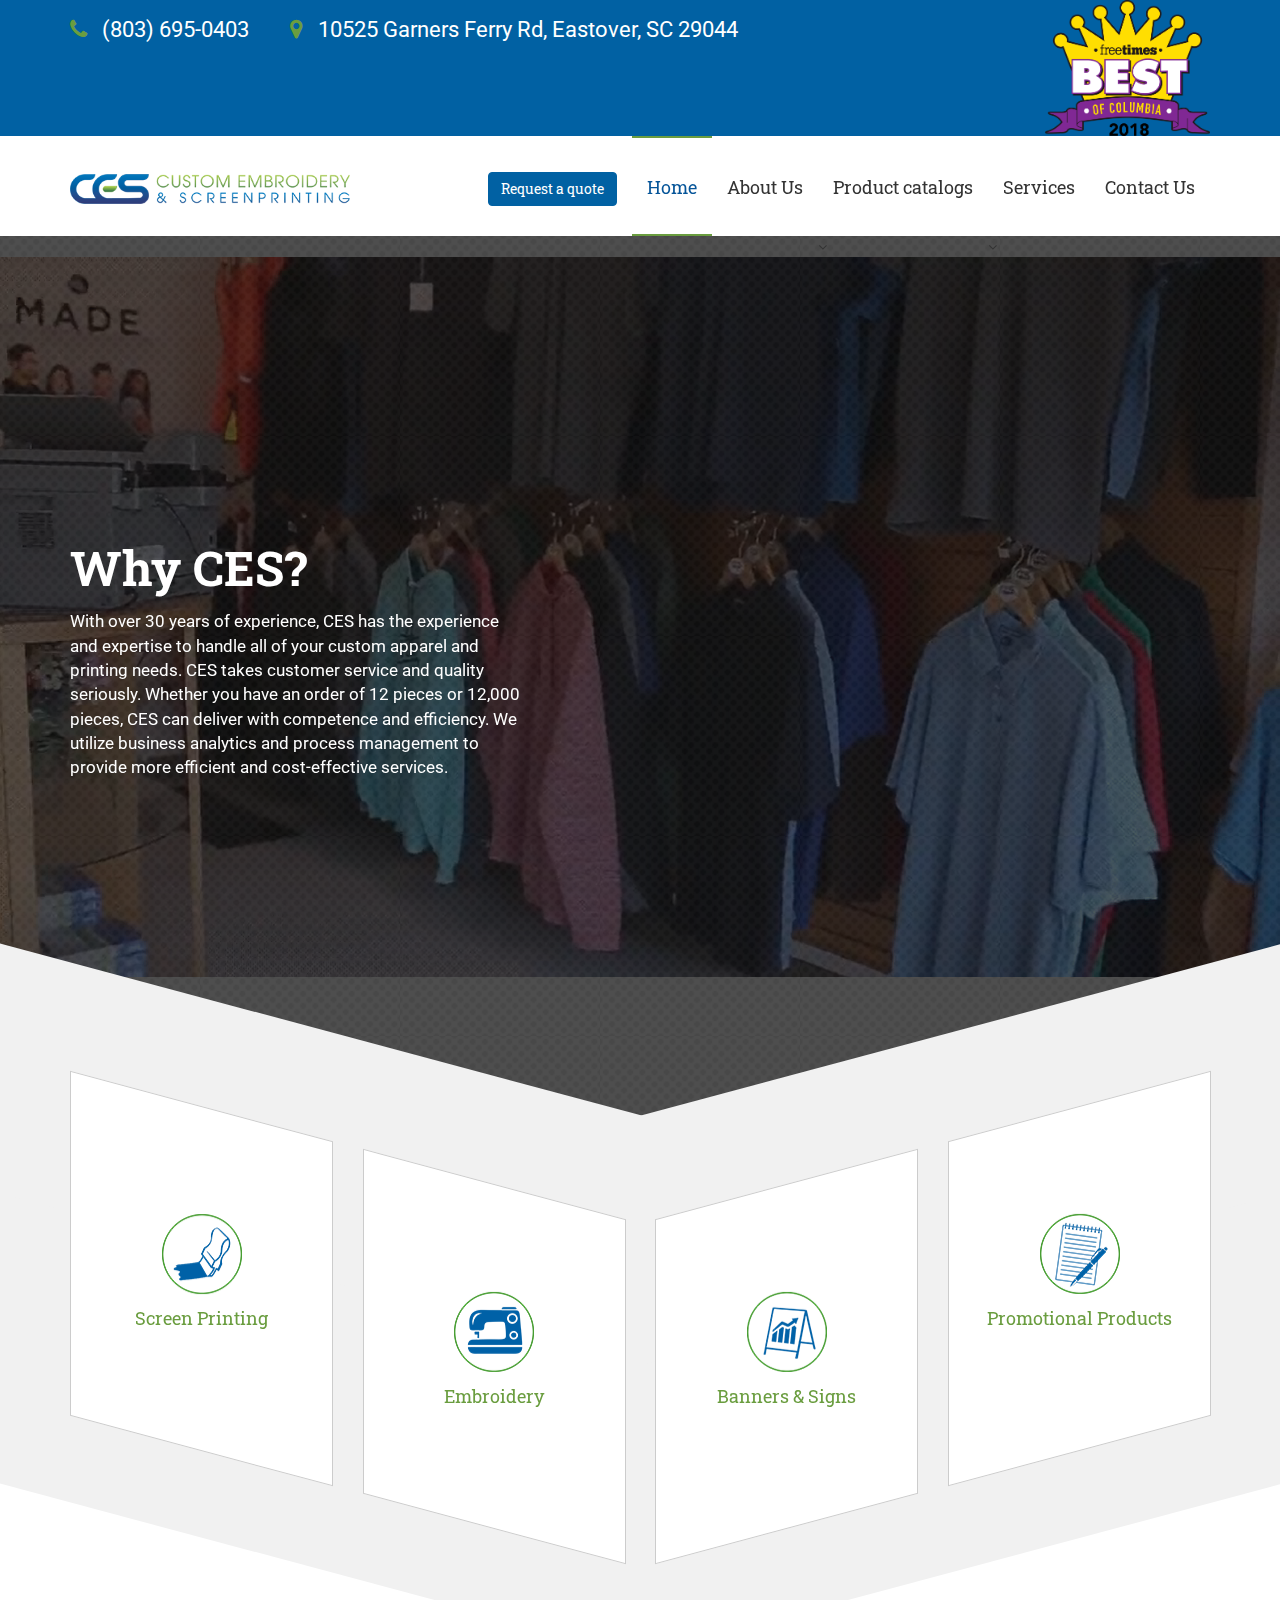
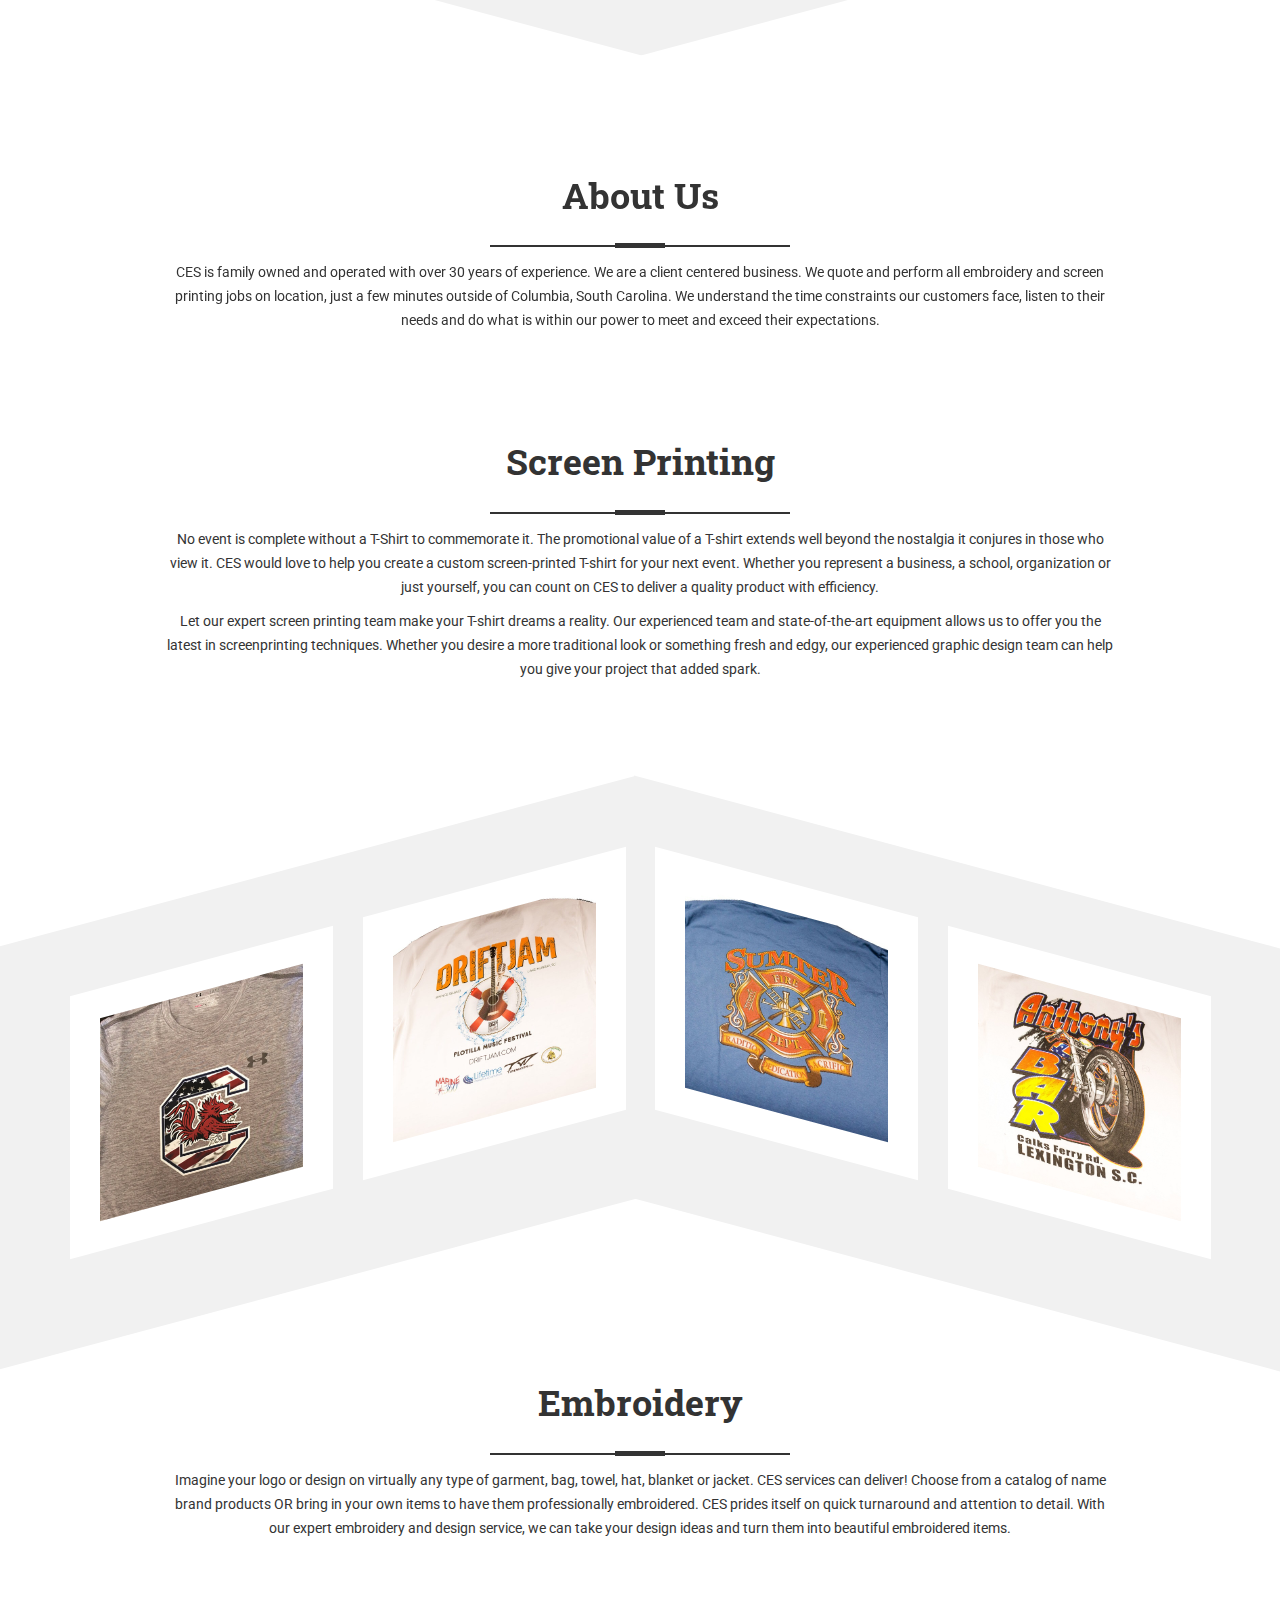
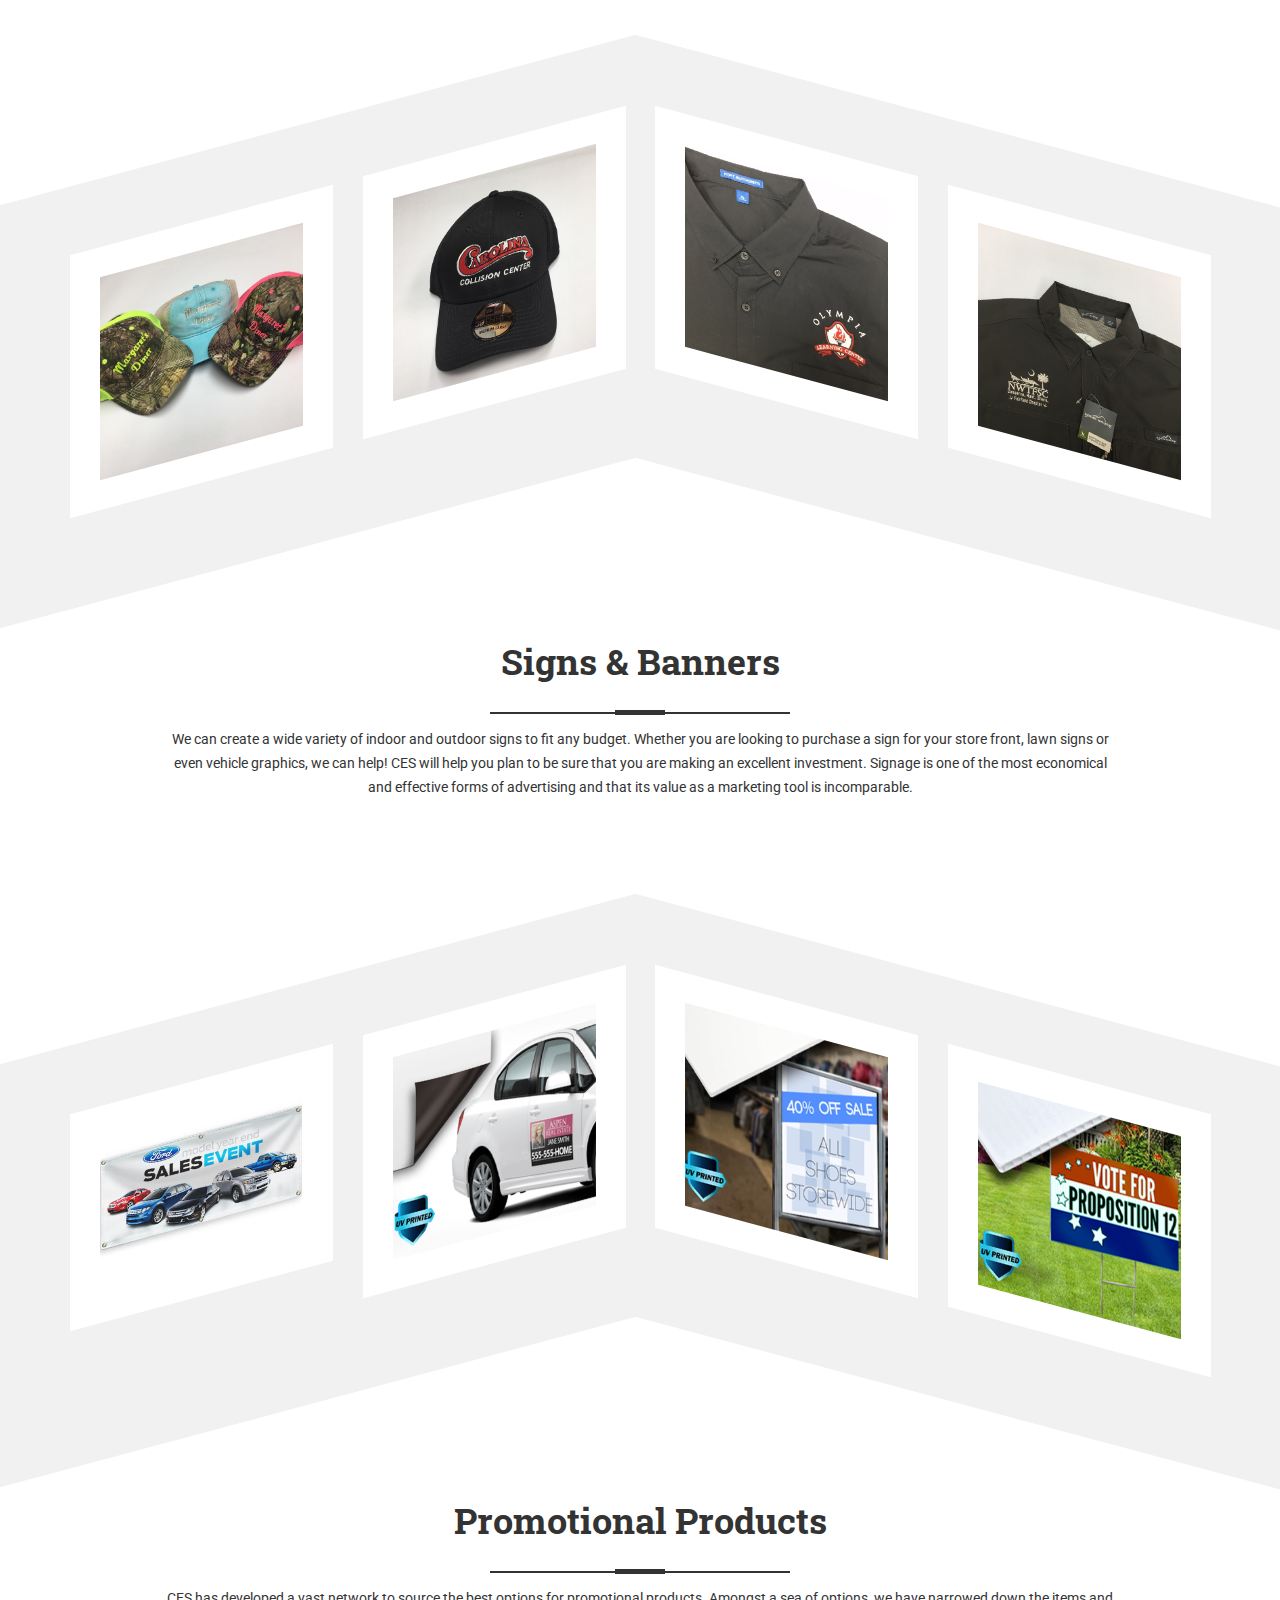
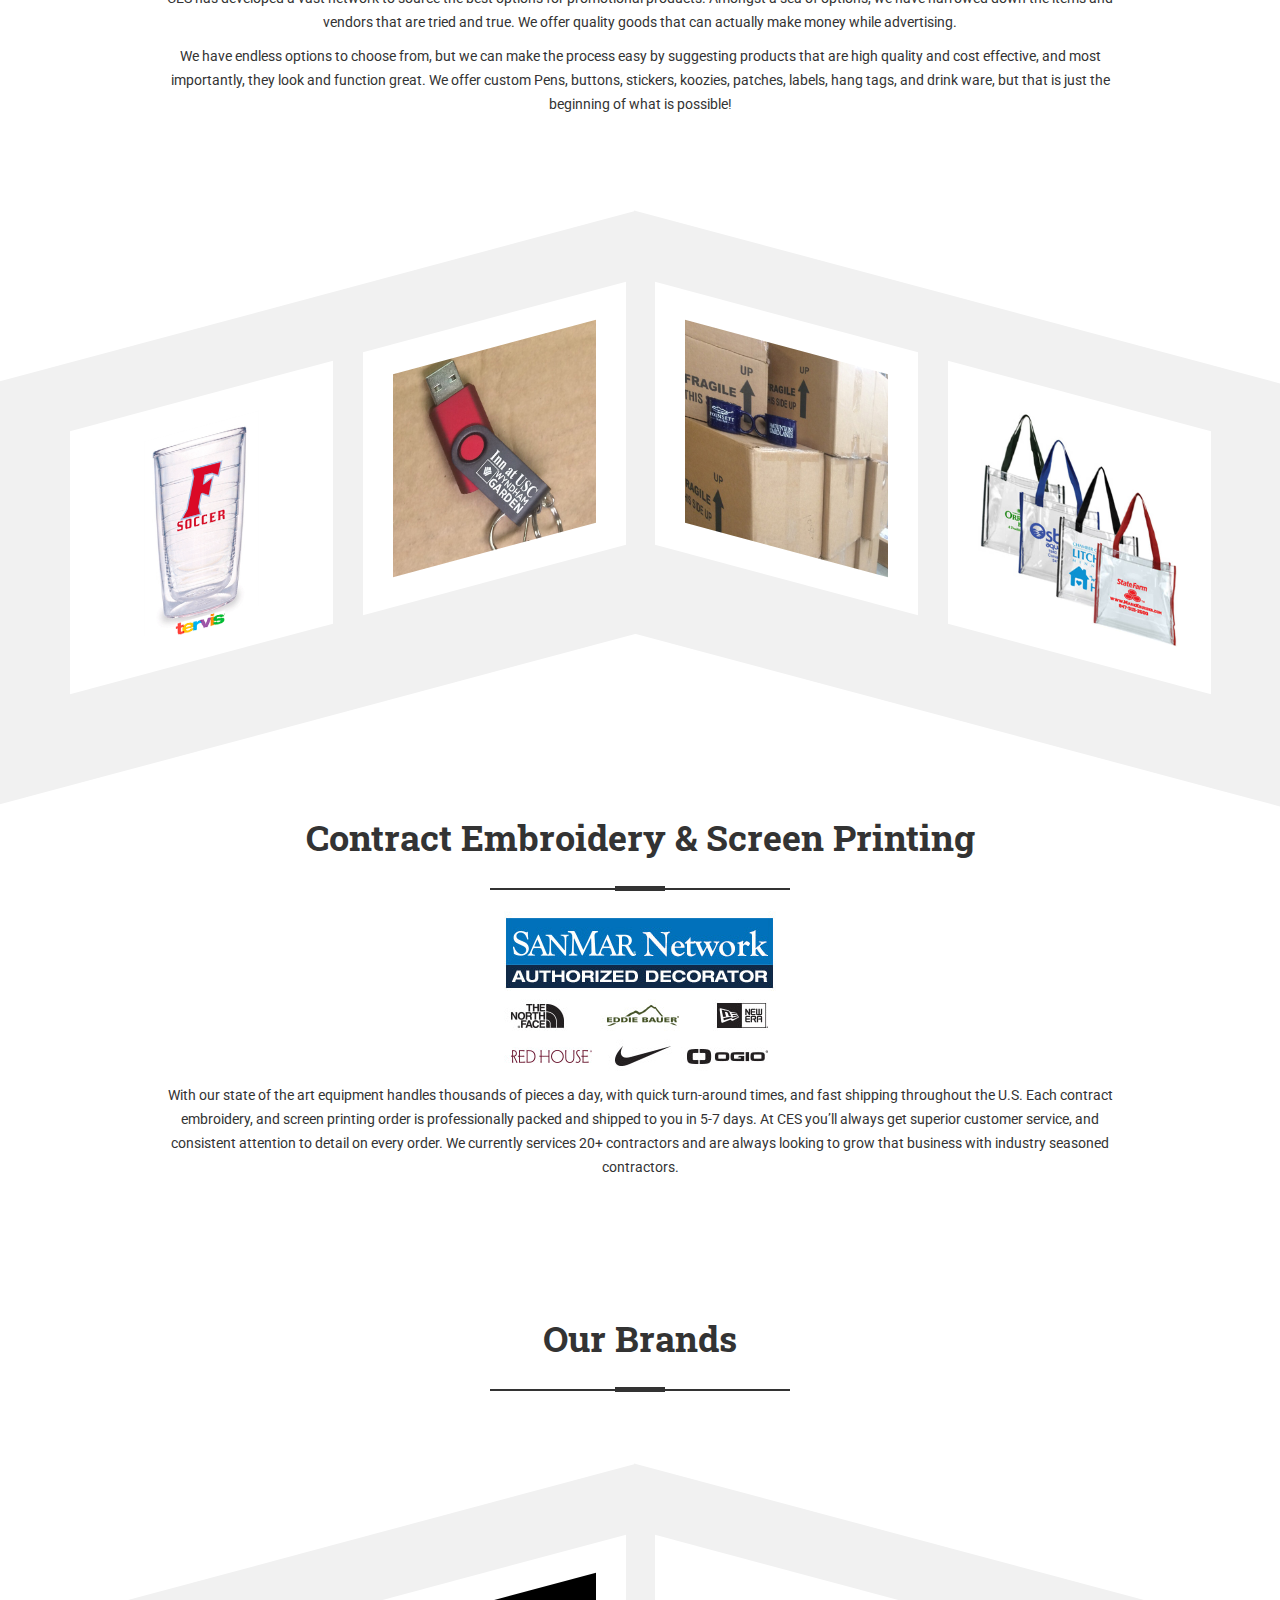
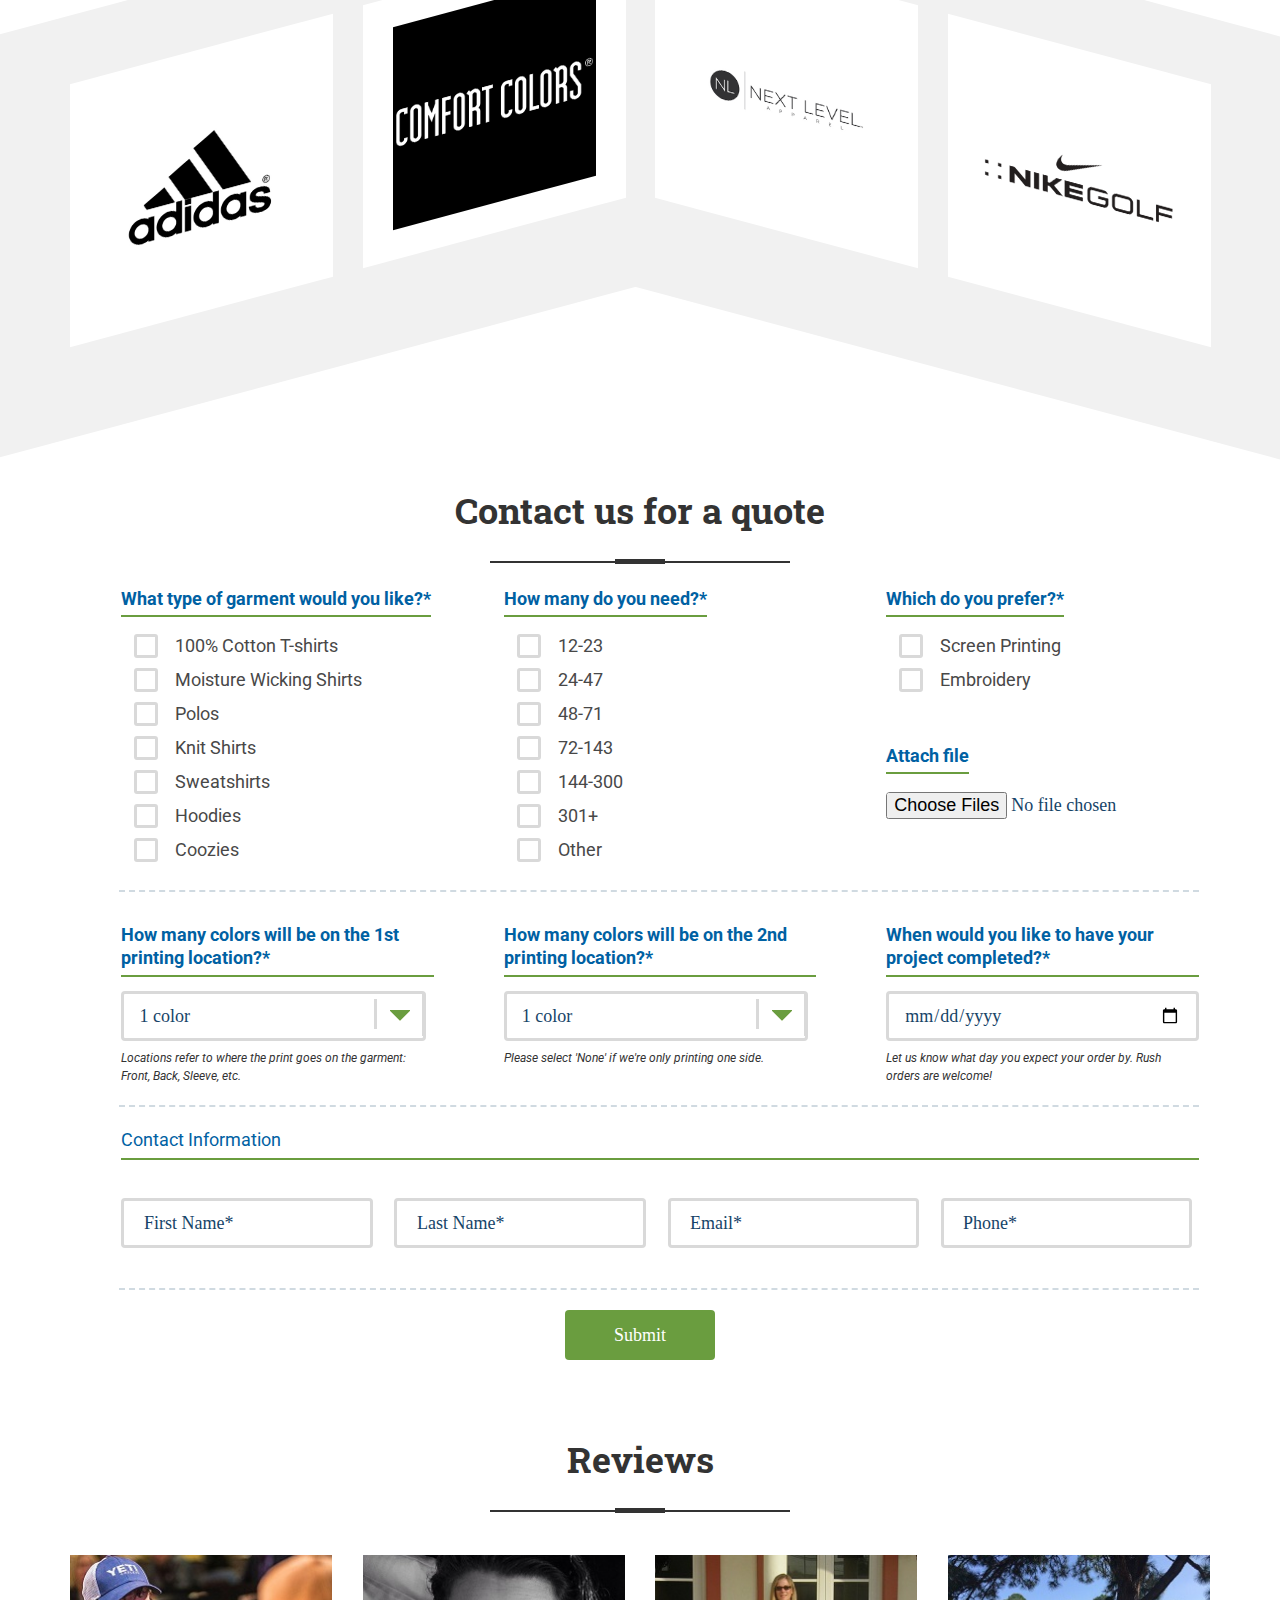
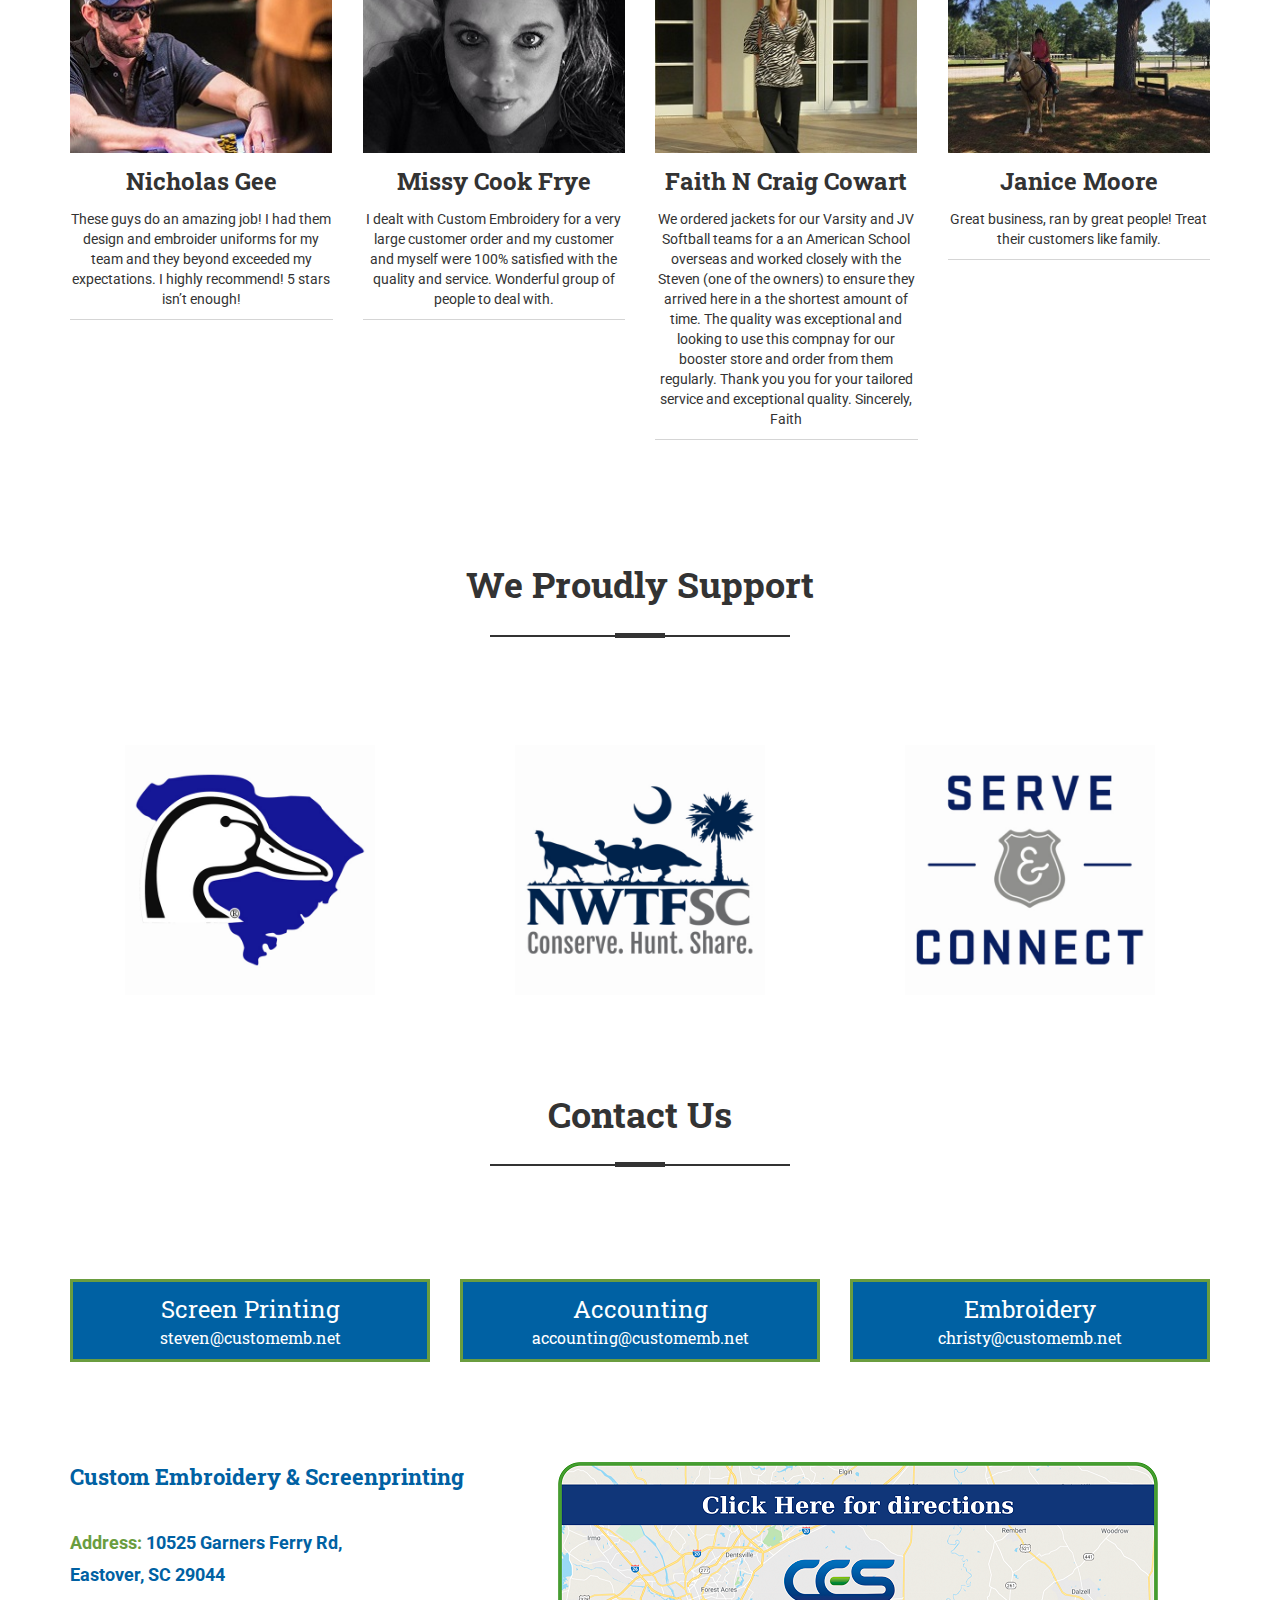
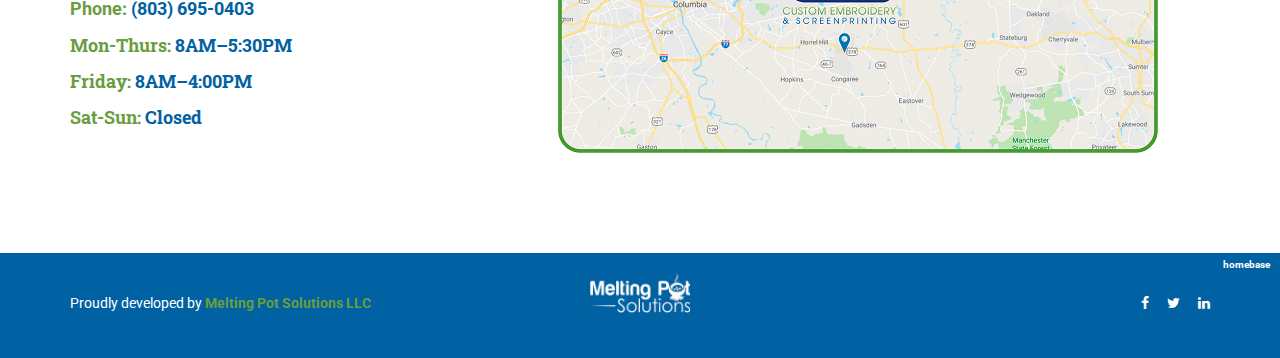
<file: index.html>
<!DOCTYPE html>
<html lang="en">

<head>
    <!-- meta tag -->
    <meta charset="utf-8">
    <meta http-equiv="X-UA-Compatible" content="IE=edge">

    <!-- site title -->
    <title> Home - Custom Embroidery &#38; Screen Printing</title>

    <!-- necessary for mobile device -->
    <meta name="description" content="">
    <meta name="viewport" content="width=device-width, initial-scale=1">

    <!--================================================
                            **** CSS ****
        ==================================================-->
    <!--fonts-->
    <link href='https://fonts.googleapis.com/css?family=Roboto:400,300,100italic,100,300italic,400italic,500,500italic,700,700italic,900italic,900' rel='stylesheet' type='text/css'>

    <link href='https://fonts.googleapis.com/css?family=Roboto+Slab:400,700,300,100' rel='stylesheet' type='text/css'>

    <link href='https://fonts.googleapis.com/css?family=Pacifico' rel='stylesheet' type='text/css'>

    <!-- form -->
    <link href="css/formsmain.min.css" rel="stylesheet">

    <!-- font awesome -->
    <link href="css/font-awesome.min.css" rel="stylesheet">

    <!-- bootstrap -->
    <link href="css/bootstrap.min.css" rel="stylesheet">

    <!-- animate -->
    <link href="css/animate.css" rel="stylesheet">

    <!-- venobox -->
    <link href="css/venobox.css" rel="stylesheet">

    <!--custom-->
    <link href="css/color.css" rel="stylesheet">
    <link href="style.css" rel="stylesheet">
    <link href="css/responsive.css" rel="stylesheet">


    <!--[if lt IE 9]>
        <script src="https://oss.maxcdn.com/html5shiv/3.7.2/html5shiv.min.js"></script>
        <script src="https://oss.maxcdn.com/respond/1.4.2/respond.min.js"></script>
        <![endif]-->
</head>

<body>
    <!--=========== this code is for preloader ===========-->
    <div id="preloader">
        <div class="preloader-content">
            <i class="fa fa-cog fa-spin"></i>
            <p>loading...</p>
        </div>
    </div>

    <!--=========== this code is for color change ===========-->
    <div class="demo-panel">
        <div class="demo-panel-close">
            <i class="fa fa-cog fa-spin"></i>
        </div>

        <div class="demo-panel-open">
            <i class="fa fa-cog fa-spin"></i>
        </div>

        <div class="colors-top text-center">
            <h2>Change color</h2>
            <div class="color-bar" id="default-color"></div>
            <div class="color-bar" id="green-color"></div>
            <div class="color-bar" id="sky-color"></div>
            <div class="color-bar" id="purple-color"></div>
            <div class="color-bar" id="dark-color"></div>
            <div class="color-bar" id="yellow-color"></div>
            <div class="color-bar" id="pink-color"></div>
            <div class="color-bar" id="lite_green-color"></div>
        </div>
    </div>
    <!--==============================header_area start ===============================-->
    <header class="header_area" id="home">
        <div class="header_top">
            <div class="container">
                <div class="row">
		    <div class="col-md-10">
                        <div class="header-top-left">
                           <p><a href="tel:8036950403"><i class="fa fa-phone"></i> (803) 695-0403</a></p>
                           <p><a href="https://www.google.com/maps/place/10525+Garners+Ferry+Rd,+Eastover,+SC+29044/@33.9397225,-80.786083,17z/data=!4m5!3m4!1s0x88ff4ce1c04c7ac3:0x5e3f3a7963514616!8m2!3d33.9397181!4d-80.7838943" target="_blank"><i class="fa fa-map-marker"></i> 10525 Garners Ferry Rd, Eastover, SC 29044</a></p>
                         </div>
		     </div>
                    <!-- header-top-left end -->
		     <div class="col-md-2">
                          <img src="img/free times.png" alt="reward" class="reward">
                     </div>
                </div>
                <!-- row end -->
            </div>
            <!-- container end -->
        </div>
        <!-- header_top end -->
        <div id="stickMenu" class="header_bottom">
            <nav class="navbar">
                <div class="container">
                    <!-- Brand and toggle get grouped for better mobile display -->
                    <div class="mainmenu">
                        <div class="navbar-header">
                            <button type="button" class="navbar-toggle collapsed" data-toggle="collapse" data-target="#mainMenu" aria-expanded="false">
                                <span class="sr-only">Toggle navigation</span>
                                <span class="icon-bar"></span>
                                <span class="icon-bar"></span>
                                <span class="icon-bar"></span>
                            </button>
                            <a class="navbar-brand" href="index.html"><img src="img/logo-gor.png" alt="logo" /></a>
                        </div>

                        <!-- Collect the nav links, forms, and other content for toggling -->
                        <div class="collapse navbar-collapse" id="mainMenu">
                            <ul class="nav navbar-nav navbar-right">
                                <li>
                                    <a href="#request" class="request">
                                        <button type="button" class="btn btn-primary">Request a quote</button>
                                    </a>
                                </li>
                                <li class="current"><a href="#home">Home</a></li>
                                <li><a href="#about-us">About Us </a></li>
                                <li><a href="#team">Product catalogs</a><i class="fa fa-angle-down product-catalogs-i"></i>
                                    <ul class="product-catalogs-ul">                                        
                                        <li><a href="https://www.companycasuals.com/sanmar-servlets/CustomBrowser?customer=customemb" target="_blank">Wearable A</a></li>
                                        <li><a href="http://www.4logowearables.com/cgi-bin/hw/hwb/chw-pseudoHome.w?hwCN=149155154152153&hwCNCD=dyYbdlCjTijlakbO&hwST=1" target="_blank">Wearable B</a></li>
                                        <li><a href="http://customemb.espwebsite.com/" target="_blank">Promotional Products</a></li>
                                    </ul>
                                </li>
                                <li><a href="#services-section">Services</a><i class="fa fa-angle-down services-i"></i>
                                    <ul class="services-ul">
                                        <li><a href="#screens">Screen Printing</a></li>
                                        <li><a href="#embroidery">Embroidery</a></li>
                                        <li><a href="#signs">Signs & Banners</a></li>
                                        <li><a href="#promotional">Promotional Products</a></li>
					<li><a href="#contract_embroidery">Contract Decorator</a></li>
                                    </ul>
                                </li>
                                <li><a href="#contact-page">Contact Us</a></li>
                            </ul>
                        </div>
                        <!-- navbar-collapse -->
                    </div>
                    <!-- mainmenu -->
                </div>
                <!-- container -->
            </nav>
        </div>
        <!-- header_bottom end -->
    </header>
    <!--==============================header_area end ===============================-->
    <!--==============================banner_area start ===============================-->
    <section class="banner_area" id="banner">
        <div class="fullscreen-bg">
            <video loop muted autoplay controls="true" playsinline class="fullscreen-bg__video" id="video-bg">
                <source src="video/Video-Bg-3.mp4" type="video/mp4">
		<source src="video/Video-Bg-3.webm" type="video/webm"></source>
            </video>
        </div>
        <div class="banner_overlay"></div>
        <div class="banner_table">
            <div class="banner_table_cell">
                <div class="container">
                    <div class="row">
                        <div class="col-md-5">
                            <div class="banner_text">
                                <h1>Why CES?</h1>
                                <p>With over 30 years of experience, CES has the experience and expertise to handle all of your custom apparel and printing needs. CES takes customer service and quality seriously. Whether you have an order of 12 pieces or 12,000 pieces, CES can deliver with competence and efficiency. We utilize business analytics and process management to provide more efficient and cost-effective services.</p>
                            </div>
                            <!-- banner_text end -->
                        </div>
                        <!-- col-md-12 end -->
                    </div>
                    <!-- row end -->
                </div>
                <!-- container end -->
            </div>
            <!--banner_table_cell end -->
        </div>
        <!--banner_table end -->

    </section>
    <!--==============================banner_area end ===============================-->
    <!--==============================feature_area start ===============================-->
    <section class="feature_area" id="services-section">
        <div class="border_line_top"></div>
        <div class="container">
            <div class="row feature_start">
                <div class="feature_content">
                    <div class="feature_content_left">
                        <div class="col-xs-12 col-sm-3 col-md-3">
                            <div class="single_feature text-center">
                                <div class="single_feature_text">
                                    <a href="#screens"><img src="img/icons/screen-printing.png" alt="img"></a>
                                    <h3>Screen Printing</h3>
                                    <p></p>
                                </div>
                                <!--single_feature_text end -->
                            </div>
                            <!--single_feature end -->
                        </div>
                        <div class="col-xs-12 col-sm-3 col-md-3">
                            <div class="single_feature text-center  feature_two">
                                <div class="single_feature_text">
                                    <a href="#embroidery"><img src="img/icons/embroidery.png" alt="img"></a>
                                    <h3>Embroidery</h3>
                                    <p></p>
                                </div>
                                <!--single_feature_text end -->
                            </div>
                            <!--single_feature end -->
                        </div>
                    </div>
                    <!--feature_content_left end -->
                    <div class="feature_content_right">
                        <div class="col-xs-12 col-sm-3 col-md-3">
                            <div class="single_feature text-center feature_two ">
                                <div class="single_feature_text">
                                    <a href="#signs"><img src="img/icons/banners-and-signs.png" alt="img"></a>
                                    <h3>Banners & Signs</h3>
                                    <p></p>
                                </div>
                                <!--single_feature_text end -->
                            </div>
                            <!--single_feature end -->
                        </div>
                        <div class="col-xs-12 col-sm-3 col-md-3">
                            <div class="single_feature text-center">
                                <div class="single_feature_text">
                                    <a href="#promotional"><img src="img/icons/promotional-products.png" alt="img"></a>
                                    <h3>Promotional Products</h3>
                                    <p></p>
                                </div>
                                <!--single_feature_text end -->
                            </div>
                            <!--single_feature end -->
                        </div>
                    </div>
                    <!--feature_content_right end -->
                </div>
                <!--feature_content end -->
            </div>
            <!--feature_start end -->
        </div>
    </section>
    <!--==============================feature_area end ===============================-->
    <!--==============================about_us_area start ===============================-->
    <section class="about_us_area section_padding" id="about-us">
        <div class="border_line_top"></div>
        <div class="container">
            <div class="row">
                <div class="col-md-12">
                    <div class="section_title">
                        <h2>About Us</h2>
                        <p>CES is family owned and operated with over 30 years of experience.  We are a client centered business.  We quote and perform all embroidery and screen printing jobs on location, just a few minutes outside of Columbia, South Carolina.  We understand the time constraints our customers face, listen to their needs and do what is within our power to meet and exceed their expectations.</p>
                    </div>
                    <!-- section_title end -->
                </div>
            </div>
        </div>
    </section>
    <!--==============================about_us_area end ===============================-->

    <!--==============================screens start ===============================-->
    <section class="section_padding bottom_padding screens" id="screens">
        <div class="container">
            <div class="row">
                <div class="col-md-12">
                    <div class="section_title">
                        <h2>Screen Printing</h2>
                        <p>No event is complete without a T-Shirt to commemorate it.  The promotional value of a T-shirt extends well beyond the nostalgia it conjures in those who view it.  CES would love to help you create a custom screen-printed T-shirt for your next event.  Whether you represent a business, a school, organization or just yourself, you can count on CES to deliver a quality product with efficiency.</p>
                        <p>Let our expert screen printing team make your T-shirt dreams a reality.  Our experienced team and state-of-the-art equipment allows us to offer you the latest in screenprinting techniques.  Whether you desire a more traditional look or something fresh and edgy, our experienced graphic design team can help you give your project that added spark.</p>
                        <br>
                    </div>
                    <!-- section_title end -->
                </div>
            </div>
        </div>
    </section>
    <!--==============================screens end ===============================-->
    <!--==============================screens portfolio_area start ===============================-->
    <section class="portfolio_area">
        <div class="container">
            <div class="row">
                <div class="portfolio_list">
                    <div class="col-sm-3 col-md-3">
                        <div class="single_port">
                            <img src="img/banners/screen-printing/screen-port01.jpg" alt="logo" />
                            <div class="port_overlay">
                                <div class="single_port_table">
                                    <div class="single_port_cell">
                                        <a href="img/banners/screen-printing/screen-port01.jpg" class="lightbox" data-gall="screens-work"><i class="fa fa-plus"></i></a>
                                    </div>
                                </div>
                            </div>
                            <!-- port_overlay end -->
                        </div>
                        <!-- single_port end -->
                    </div>
                    <div class="col-sm-3 col-md-3">
                        <div class="single_port port_sp">
                            <img src="img/banners/screen-printing/screen-port02.jpg" alt="logo" />
                            <div class="port_overlay">
                                <div class="single_port_table">
                                    <div class="single_port_cell">
                                        <a href="img/banners/screen-printing/screen-port02.jpg" class="lightbox" data-gall="screens-work"><i class="fa fa-plus"></i></a>
                                    </div>
                                </div>
                            </div>
                            <!-- port_overlay end -->
                        </div>
                        <!-- single_port end -->
                    </div>
                    <div class="col-sm-3 col-md-3">
                        <div class="single_port single_port_two port_sp">
                            <img src="img/banners/screen-printing/screen-port03.jpg" alt="logo" />
                            <div class="port_overlay">
                                <div class="single_port_table">
                                    <div class="single_port_cell">
                                        <a href="img/banners/screen-printing/screen-port03.jpg" class="lightbox" data-gall="screens-work"><i class="fa fa-plus"></i></a>
                                    </div>
                                </div>
                            </div>
                            <!-- port_overlay end -->
                        </div>
                        <!-- single_port end -->
                    </div>
                    <div class="col-sm-3 col-md-3">
                        <div class="single_port single_port_two ">
                            <img src="img/banners/screen-printing/screen-port08.jpg" alt="logo" />
                            <div class="port_overlay">
                                <div class="single_port_table">
                                    <div class="single_port_cell">
                                        <a href="img/banners/screen-printing/screen-port08.jpg" class="lightbox" data-gall="screens-work"><i class="fa fa-plus"></i></a>
                                    </div>
                                </div>
                            </div>
                            <!-- port_overlay end -->
                        </div>
                        <!-- single_port end -->
                    </div>
                    
                </div>
                <!-- portfolio_list end -->
            </div>
        </div>
    </section>
    <!--==============================screens portfolio_area end ===============================-->
    <!--==============================embroidery start ===============================-->
    <section class="section_padding bottom_padding embroidery" id="embroidery">
        <div class="container">
            <div class="row">
                <div class="col-md-12">
                    <div class="section_title">
                        <h2>Embroidery</h2>
                        <p>Imagine your logo or design on virtually any type of garment, bag, towel, hat, blanket or jacket. CES services can deliver! Choose from a catalog of name brand products OR bring in your own items to have them professionally embroidered.  CES prides itself on quick turnaround and attention to detail. With our expert embroidery and design service, we can take your design ideas and turn them into beautiful embroidered items.</p>
                        <br>
                    </div>
                    <!-- section_title end -->
                </div>
            </div>
        </div>
    </section>
    <!--==============================embroidery end ===============================-->
    <!--==============================embroidery portfolio_area start ===============================-->
    <section class="portfolio_area">
        <div class="container">
            <div class="row">
                <div class="portfolio_list">
                    <div class="col-sm-3 col-md-3">
                        <div class="single_port">
                            <img src="img/banners/embroidery/emb_0042.jpg" alt="logo" />
                            <div class="port_overlay">
                                <div class="single_port_table">
                                    <div class="single_port_cell">
                                        <a href="img/banners/embroidery/emb_0042.jpg" class="lightbox" data-gall="embroidery-work"><i class="fa fa-plus"></i></a>
                                    </div>
                                </div>
                            </div>
                            <!-- port_overlay end -->
                        </div>
                        <!-- single_port end -->
                    </div>
                    <div class="col-sm-3 col-md-3">
                        <div class="single_port port_sp">
                            <img src="img/banners/embroidery/emb_0043.jpg" alt="logo" />
                            <div class="port_overlay">
                                <div class="single_port_table">
                                    <div class="single_port_cell">
                                        <a href="img/banners/embroidery/emb_0043.jpg" class="lightbox" data-gall="embroidery-work"><i class="fa fa-plus"></i></a>
                                    </div>
                                </div>
                            </div>
                            <!-- port_overlay end -->
                        </div>
                        <!-- single_port end -->
                    </div>
                    <div class="col-sm-3 col-md-3">
                        <div class="single_port single_port_two port_sp">
                            <img src="img/banners/embroidery/emb_0044.jpg" alt="logo" />
                            <div class="port_overlay">
                                <div class="single_port_table">
                                    <div class="single_port_cell">
                                        <a href="img/banners/embroidery/emb_0044.jpg" class="lightbox" data-gall="embroidery-work"><i class="fa fa-plus"></i></a>
                                    </div>
                                </div>
                            </div>
                            <!-- port_overlay end -->
                        </div>
                        <!-- single_port end -->
                    </div>
                    <div class="col-sm-3 col-md-3">
                        <div class="single_port single_port_two ">
                            <img src="img/banners/embroidery/emb_0045.jpg" alt="logo" />
                            <div class="port_overlay">
                                <div class="single_port_table">
                                    <div class="single_port_cell">
                                        <a href="img/banners/embroidery/emb_0045.jpg" class="lightbox" data-gall="embroidery-work"><i class="fa fa-plus"></i></a>
                                    </div>
                                </div>
                            </div>
                            <!-- port_overlay end -->
                        </div>
                        <!-- single_port end -->
                    </div>


                </div>
                <!-- portfolio_list end -->
            </div>
        </div>
    </section>
    <!--==============================embroidery portfolio_area end ===============================-->

    <!--==============================signs start ===============================-->
    <section class="section_padding bottom_padding signs" id="signs">
        <div class="container">
            <div class="row">
                <div class="col-md-12">
                    <div class="section_title">
                        <h2>Signs & Banners</h2>
                        <p>We can create a wide variety of indoor and outdoor signs to fit any budget. Whether you are looking to purchase a sign for your store front, lawn signs or even vehicle graphics, we can help!  CES will help you plan to be sure that you are making an excellent investment.  Signage is one of the most economical and effective forms of advertising and that its value as a marketing tool is incomparable.</p>
                        <br>
                    </div>
                    <!-- section_title end -->
                </div>
            </div>
        </div>
    </section>
    <!--==============================signs end ===============================-->
    <!--==============================signs portfolio_area start ===============================-->
    <section class="portfolio_area">
        <div class="container">
            <div class="row">
                <div class="portfolio_list">
                    <div class="col-sm-3 col-md-3">
                        <div class="single_port">
                            <img src="img/banners/sign/1116.jpg" alt="logo" />
                            <div class="port_overlay">
                                <div class="single_port_table">
                                    <div class="single_port_cell">
                                        <a href="img/banners/sign/1116.jpg" class="lightbox" data-gall="signs-work"><i class="fa fa-plus"></i></a>
                                    </div>
                                </div>
                            </div>
                            <!-- port_overlay end -->
                        </div>
                        <!-- single_port end -->
                    </div>
                    <div class="col-sm-3 col-md-3">
                        <div class="single_port port_sp">
                            <img src="img/banners/sign/thumb_1112.jpg" alt="logo" />
                            <div class="port_overlay">
                                <div class="single_port_table">
                                    <div class="single_port_cell">
                                        <a href="img/banners/sign/thumb_1112.jpg" class="lightbox" data-gall="signs-work"><i class="fa fa-plus"></i></a>
                                    </div>
                                </div>
                            </div>
                            <!-- port_overlay end -->
                        </div>
                        <!-- single_port end -->
                    </div>
                    <div class="col-sm-3 col-md-3">
                        <div class="single_port single_port_two port_sp">
                            <img src="img/banners/sign/thumb_1120.jpg" alt="logo" />
                            <div class="port_overlay">
                                <div class="single_port_table">
                                    <div class="single_port_cell">
                                        <a href="img/banners/sign/thumb_1120.jpg" class="lightbox" data-gall="signs-work"><i class="fa fa-plus"></i></a>
                                    </div>
                                </div>
                            </div>
                            <!-- port_overlay end -->
                        </div>
                        <!-- single_port end -->
                    </div>
                    <div class="col-sm-3 col-md-3">
                        <div class="single_port single_port_two ">
                            <img src="img/banners/sign/thumb_1144.jpg" alt="logo" />
                            <div class="port_overlay">
                                <div class="single_port_table">
                                    <div class="single_port_cell">
                                        <a href="img/banners/sign/thumb_1144.jpg" class="lightbox" data-gall="signs-work"><i class="fa fa-plus"></i></a>
                                    </div>
                                </div>
                            </div>
                            <!-- port_overlay end -->
                        </div>
                        <!-- single_port end -->
                    </div>

                </div>
                <!-- portfolio_list end -->
            </div>
        </div>
    </section>
    <!--==============================signs portfolio_area end ===============================-->
    <!--==============================screens start ===============================-->
    <section class="section_padding bottom_padding screens" id="promotional">
        <div class="container">
            <div class="row">
                <div class="col-md-12">
                    <div class="section_title">
                        <h2>Promotional Products</h2>
                        <p>CES has developed a vast network to source the best options for promotional products. Amongst a sea of options, we have narrowed down the items and vendors that are tried and true.  We offer quality goods that can actually make money while advertising.</p>
                        <p>We have endless options to choose from, but we can make the process easy by suggesting products that are high quality and cost effective, and most importantly, they look and function great.  We offer custom Pens, buttons, stickers, koozies, patches, labels, hang tags, and drink ware, but that is just the beginning of what is possible!</p>
                        <br>
                    </div>
                    <!-- section_title end -->
                </div>
            </div>
        </div>
    </section>
    <!--==============================screens end ===============================-->
    <!--==============================screens portfolio_area start ===============================-->
    <section class="portfolio_area">
        <div class="container">
            <div class="row">
                <div class="portfolio_list">
                    <div class="col-sm-3 col-md-3">
                        <div class="single_port">
                            <img src="img/banners/promotional/promo_1.png" alt="logo" />
                            <div class="port_overlay">
                                <div class="single_port_table">
                                    <div class="single_port_cell">
                                        <a href="img/banners/promotional/promo_1.png" class="lightbox" data-gall="promo-work"><i class="fa fa-plus"></i></a>
                                    </div>
                                </div>
                            </div>
                            <!-- port_overlay end -->
                        </div>
                        <!-- single_port end -->
                    </div>
                    <div class="col-sm-3 col-md-3">
                        <div class="single_port port_sp">
                            <img src="img/banners/promotional/promo_2.jpg" alt="logo" />
                            <div class="port_overlay">
                                <div class="single_port_table">
                                    <div class="single_port_cell">
                                        <a href="img/banners//promotional/promo_2.jpg" class="lightbox" data-gall="promo-work"><i class="fa fa-plus"></i></a>
                                    </div>
                                </div>
                            </div>
                            <!-- port_overlay end -->
                        </div>
                        <!-- single_port end -->
                    </div>
                    <div class="col-sm-3 col-md-3">
                        <div class="single_port single_port_two port_sp">
                            <img src="img/banners/promotional/promo_3.jpg" alt="logo" />
                            <div class="port_overlay">
                                <div class="single_port_table">
                                    <div class="single_port_cell">
                                        <a href="img/banners/promotional/promo_3.jpg" class="lightbox" data-gall="promo-work"><i class="fa fa-plus"></i></a>
                                    </div>
                                </div>
                            </div>
                            <!-- port_overlay end -->
                        </div>
                        <!-- single_port end -->
                    </div>
                    <div class="col-sm-3 col-md-3">
                        <div class="single_port single_port_two ">
                            <img src="img/banners/promotional/promo_4.jpg" alt="logo" />
                            <div class="port_overlay">
                                <div class="single_port_table">
                                    <div class="single_port_cell">
                                        <a href="img/banners/promotional/promo_4.jpg" class="lightbox" data-gall="promo-work"><i class="fa fa-plus"></i></a>
                                    </div>
                                </div>
                            </div>
                            <!-- port_overlay end -->
                        </div>
                        <!-- single_port end -->
                    </div>

                </div>
                <!-- portfolio_list end -->
            </div>
        </div>
    </section>
    <!--==============================screens portfolio_area end ===============================-->
	
    <!--==============================Contract Embroidery & Screen Printing start ===============================-->
    <section class="section_padding bottom_padding screens" id="contract_embroidery">
        <div class="container">
            <div class="row">
                <div class="col-md-12">
                    <div class="section_title">
                        <h2>Contract Embroidery & Screen Printing</h2>
			<img src="img/SanMar Network Auth Decorator.jpg" alt="img">
                        <p>With our state of the art equipment  handles thousands of pieces a day, with quick turn-around times, and fast shipping throughout the U.S. Each contract embroidery, and screen printing order is professionally packed and shipped to you in 5-7 days. At CES you’ll always get superior customer service, and consistent attention to detail on every order. We currently services 20+ contractors and are always looking to grow that business with industry seasoned contractors.</p>
                    </div>
                </div>
            </div>
        </div>
    </section>

    <!--==============================Contract Embroidery & Screen Printing end ===============================-->

    <!--==============================team_area start ===============================-->
    <section class="team_area">
        <div class="container">
            <div class="row">
                <div class="col-md-12">
                    <div class="section_title">
                        <h2>Our Brands</h2>
                    </div>
                </div>
            </div>
        </div>
    </section>
    <!--==============================clients_area end ===============================-->
    <!--==============================portfolio_area start ===============================-->
    <section class="portfolio_area" id="support-logo">
        <div class="container">
            <div class="row">
                <div class="portfolio_list">
                    <div class="col-sm-3 col-md-3">
                        <div class="single_port">
                            <img src="./img/partners/maxresdefault.jpg" alt="logo" class="brands-img-1" />
                            <div class="port_overlay">
                                <div class="single_port_table">
                                    <a href="https://www.adidas.com/us" target="_blank" class="brands-site-1 single_port_cell"><i class="fa fa-plus"></i></a>
                                </div>
                            </div>
                        </div>
                    </div>
                    <div class="col-sm-3 col-md-3">
                        <div class="single_port port_sp">
                            <img src="./img/partners/Comfort_Colors_logo_black.png" alt="logo" class="brands-img-2" />
                            <div class="port_overlay">
                                <div class="single_port_table">
                                    <a href="http://www.comfortcolors.com/us/" target="_blank" class="single_port_cell brands-site-2"><i class="fa fa-plus"></i></a>
                                </div>
                            </div>
                        </div>
                    </div>
                    <div class="col-sm-3 col-md-3">
                        <div class="single_port single_port_two port_sp">
                            <img src="./img/partners/next-level-logo.jpg" alt="logo" class="brands-img-3" />
                            <div class="port_overlay">
                                <div class="single_port_table">
                                    <a href="https://www.nextlevelapparel.com/" target="_blank" class="single_port_cell brands-site-3"><i class="fa fa-plus"></i></a>
                                </div>
                            </div>
                        </div>
                    </div>
                    <div class="col-sm-3 col-md-3">
                        <div class="single_port single_port_two ">
                            <img src="./img/clients/logo-5-1.png" alt="logo" class="brands-img-4" />
                            <div class="port_overlay">
                                <div class="single_port_table">
                                    <a href="https://www.nike.com/us/en_us/" target="_blank" class="single_port_cell brands-site-4"><i class="fa fa-plus"></i></a>
                                </div>
                            </div>
                        </div>
                    </div>
                </div>
            </div>
        </div>
    </section>
    <!--==============================portfolio_area end ===============================-->
    <div class="page_content container" id="request">
        <div class="gform_wrapper row">
            <form enctype="multipart/form-data" method="post" id="feedback-form" class="contact-form">
                <div class="section_title">
                    <h2>Contact us for a quote</h2>
                </div>
                <div class="gform_body">
                    <div class="row">
                        <div class="col-md-4">
                            <ul class="top_label">
                                <li>
                                    <label class="gfield_label">What type of garment would you like?*</label>
                                    <div class="ginput_container">
                                        <ul class="gfield_checkbox">
                                            <li>
                                                <input name="typeOfGarment[]" type="checkbox" value="100% Cotton T-shirts" id="choice-cotton-t-shirts">
                                                <label for="choice-cotton-t-shirts">100% Cotton T-shirts</label>
                                            </li>
                                            <li>
                                                <input name="typeOfGarment[]" type="checkbox" value="Moisture Wicking Shirts" id="choice-wicking-shirts">
                                                <label for="choice-wicking-shirts">Moisture Wicking Shirts</label>
                                            </li>
                                            <li>
                                                <input name="typeOfGarment[]" type="checkbox" value="Polos" id="choice-polos">
                                                <label for="choice-polos">Polos</label>
                                            </li>
                                            <li>
                                                <input name="typeOfGarment[]" type="checkbox" value="Knit Shirts" id="choice-knit-shirts">
                                                <label for="choice-knit-shirts">Knit Shirts</label>
                                            </li>
                                            <li>
                                                <input name="typeOfGarment[]" type="checkbox" value="Sweatshirts" id="choice-sweatshirts">
                                                <label for="choice-sweatshirts">Sweatshirts</label>
                                            </li>
                                            <li>
                                                <input name="typeOfGarment[]" type="checkbox" value="Hoodies" id="choice-hoodies">
                                                <label for="choice-hoodies">Hoodies</label>
                                            </li>
                                            <li>
                                                <input name="typeOfGarment[]" type="checkbox" value="Coozies" id="choice-coozies">
                                                <label for="choice-coozies">Coozies</label>
                                            </li>
                                        </ul>
                                    </div>
                                </li>
                            </ul>
                        </div>
                        <div class="col-md-4">
                            <ul class="top_label">
                                <li>
                                    <label class="gfield_label">How many do you need?*</label>
                                    <div class="ginput_container">
                                        <ul class="gfield_checkbox">
                                            <li>
                                                <input name="howManyDoYouNeed[]" type="checkbox" value="12-23" id="choice-12-23">
                                                <label for="choice-12-23">12-23</label>
                                            </li>
                                            <li>
                                                <input name="howManyDoYouNeed[]" type="checkbox" value="24-47" id="choice-24-47">
                                                <label for="choice-24-47">24-47</label>
                                            </li>
                                            <li>
                                                <input name="howManyDoYouNeed[]" type="checkbox" value="48-71" id="choice-48-71">
                                                <label for="choice-48-71">48-71</label>
                                            </li>
                                            <li>
                                                <input name="howManyDoYouNeed[]" type="checkbox" value="72-143" id="choice-72-143">
                                                <label for="choice-72-143">72-143</label>
                                            </li>
                                            <li>
                                                <input name="howManyDoYouNeed[]" type="checkbox" value="144-300" id="choice-144-300">
                                                <label for="choice-144-300">144-300</label>
                                            </li>
                                            <li>
                                                <input name="howManyDoYouNeed[]" type="checkbox" value="301+" id="choice-301plus">
                                                <label for="choice-301plus">301+</label>
                                            </li>
                                            <li>
                                                <input name="howManyDoYouNeed[]" type="checkbox" value="Other" id="choice-other">
                                                <label for="choice-other">Other</label>
                                            </li>
                                        </ul>
                                    </div>
                                </li>
                            </ul>
                        </div>
                        <div class="col-md-4">
                            <ul class="top_label">
                                <li>
                                    <label class="gfield_label">Which do you prefer?*</label>
                                    <div class="ginput_container">
                                        <ul class="gfield_checkbox">
                                            <li>
                                                <input name="whichDoYouPrefer[]" type="checkbox" value="Screen Printing" id="screen-printing">
                                                <label for="screen-printing">Screen Printing</label>
                                            </li>
                                            <li>
                                                <input name="whichDoYouPrefer[]" type="checkbox" value="Embroidery" id="embroidery-printing">
                                                <label for="embroidery-printing">Embroidery</label>
                                            </li>
                                        </ul>
                                    </div>
                                </li>
                            </ul>
                            <div class="top_label attach">
                                <label class="gfield_label">Attach file</label>
                                <input type="file" name="fileFF[]" multiple id="fileFF" class="w100 file-input">
                            </div>	
                        </div>
                    </div>

                    <hr>
                    <div class="row">
                        <div class="col-md-4">
                            <ul class="top_label">
                                <li>
                                    <label class="gfield_label">How many colors will be on the 1st printing location?*</label>
                                    <div class="ginput_container">
                                        <select name="howManyColorsOne" class="large gfield_select">
                                            <option value="1 color">1 color</option>
                                            <option value="2 colors">2 colors</option>
                                            <option value="3 colors">3 colors</option>
                                            <option value="4 colors">4 colors</option>
                                            <option value="5 colors">5 colors</option>
                                            <option value="6 colors">6 colors</option>
					    <option value="7 colors">7 colors</option>
                                            <option value="8 colors">8 colors</option>
                                            <option value="9 colors">9 colors</option>
                                        </select>
                                    </div>
                                    <div class="gfield_description">Locations refer to where the print goes on the garment: Front, Back, Sleeve, etc.</div>
                                </li>
                            </ul>
                        </div>
                        <div class="col-md-4">
                            <ul class="top_label">
                                <li>
                                    <label class="gfield_label">How many colors will be on the 2nd printing location?*</label>
                                    <div class="ginput_container">
                                        <select name="howManyColorsSecond" class="large gfield_select">
                                            <option value="1 color">1 color</option>
                                            <option value="2 colors">2 colors</option>
                                            <option value="3 colors">3 colors</option>
                                            <option value="4 colors">4 colors</option>
                                            <option value="5 colors">5 colors</option>
                                            <option value="6 colors">6 colors</option>
					    <option value="7 colors">7 colors</option>
                                            <option value="8 colors">8 colors</option>
                                            <option value="9 colors">9 colors</option>
                                            <option value="none">none</option>
                                        </select>
                                    </div>
                                    <div class="gfield_description">Please select 'None' if we're only printing one side.</div>
                                </li>
                            </ul>
                        </div>
                        <div class="col-md-4">
                            <ul class="top_label">
                                <li>
                                    <label class="gfield_label">When would you like to have your project completed?*</label>
                                    <div class="ginput_container">
                                        <input type="date" name="calendar">
                                    </div>
                                    <div class="gfield_description">Let us know what day you expect your order by. Rush orders are welcome!</div>
                                </li>
                            </ul>
                        </div>
                    </div>
                    <hr>
                    <div class="row">
                        <div class="col-md-12">
                            <ul class="top_label">
                                <li class="gfield custom_label gfield_no_follows_desc">Contact Information</li>
                                <li class="name_fld">
                                    <div class="ginput_container">
                                        <input name="firstName" type="text" class="large" placeholder="First Name*" required>
                                    </div>
                                </li>
                                <li class="last_name_fld">
                                    <div class="ginput_container">
                                        <input name="lastName" type="text" class="large" placeholder="Last Name*" required>
                                    </div>
                                </li>
                                <li class="quote_mail">
                                    <div class="ginput_container">
                                        <input name="email" type="text" class="large" placeholder="Email*" required>
                                    </div>
                                </li>
                                <li class="phone_fld">
                                    <div class="ginput_container">
                                        <input name="phone" type="text" class="large" placeholder="Phone*" required>
                                    </div>
                                </li>
                            </ul>
                        </div>
                    </div>
                    <hr>

                    <input type="submit" value="Submit" class="submit-btn btn btn-primary">

                    <div class="alert hidden form-alert-message"></div>
                </div>
            </form>
        </div>
    </div>

    <!--==============================team_area start ===============================-->
    <section class="team_area" id="team">
        <div class="container">
            <div class="row">
                <div class="col-md-12">
                    <div class="section_title">
                        <h2>Reviews</h2>
                    </div>
                    <!-- section_title end -->
                </div>
            </div>
            <!-- row end -->
            <div class="row">
                <div class="team_total">
                    <div class="col-sm-6 col-md-3">
                        <div class="single_team text-center">
                            <img src="img/reviews/Nicholas_Gee.jpg" alt="img" />
                            <h2>Nicholas Gee</h2>
                            <p>These guys do an amazing job! I️ had them design and embroider uniforms for my team and they beyond exceeded my expectations. I️ highly recommend! 5 stars isn’t enough! </p>
                        </div>
                        <!-- single_team end -->
                    </div>
                    <div class="col-sm-6 col-md-3">
                        <div class="single_team text-center">
                            <img src="img/reviews/Missy_Cook_Frye.jpg" alt="img" />
                            <h2>Missy Cook Frye</h2>
                            <p>I dealt with Custom Embroidery for a very large customer order and my customer and myself were 100% satisfied with the quality and service. Wonderful group of people to deal with.</p>
                        </div>
                        <!-- single_team end -->
                    </div>
                    <div class="col-sm-6 col-md-3">
                        <div class="single_team text-center">
                            <img src="img/reviews/Faith_N_Craig_Cowart.jpg" alt="img" />
                            <h2> Faith N Craig Cowart</h2>
                            <p>We ordered jackets for our Varsity and JV Softball teams for a an American School overseas and worked closely with the Steven (one of the owners) to ensure they arrived here in a the shortest amount of time. The quality was exceptional and looking to use this compnay for our booster store and order from them regularly. Thank you you for your tailored service and exceptional quality. Sincerely, Faith</p>
                        </div>
                        <!-- single_team end -->
                    </div>
                    <div class="col-sm-6 col-md-3">
                        <div class="single_team text-center">
                            <img src="img/reviews/Janice_Moore.jpg" alt="img" />
                            <h2>Janice Moore</h2>
                            <p>Great business, ran by great people! Treat their customers like family.</p>
                        </div>
                        <!-- single_team end -->
                    </div>
                </div>
                <!-- total_team end -->
            </div>
        </div>
    </section>


    <!--==============================team_area end ===============================-->

    <!--==============================team_area start ===============================-->
    <section class="team_area">
        <div class="container">
            <div class="row">
                <div class="col-md-12">
                    <div class="section_title">
                        <h2>We Proudly Support</h2>
                    </div>
                    <!-- section_title end -->
                </div>
            </div>
            <!-- row end -->
        </div>
    </section>
    <!--==============================clients_area end ===============================-->
    <!--==============================portfolio_area start ===============================-->
    <section class="brands-portfolio">
        <div class="container">
            <div class="row">
                <div class="col-sm-4 text-center">
                    <a href="http://www.ducks.org/South-Carolina" target="_blank"><img src="img/partners/du.jpg" alt="logo" /></a>
                </div>
                <div class="col-sm-4 text-center">
                    <a href="http://nwtfsc.com/" target="_blank"><img src="img/partners/nwtf.jpg" alt="logo" /></a>
                </div>
                <div class="col-sm-4 text-center">
                    <a href="https://serveandconnect.net/" target="_blank"><img src="img/partners/serve.jpg" alt="logo" /></a>
                </div>
            </div>
        </div>
    </section>
    <!--==============================portfolio_area end ===============================-->

   <section class="container contact-page" id="contact-page">
        <div class="row section_padding">
            <div class="col-md-12">
                <div class="section_title">
                    <h2>Contact Us</h2>
                </div>
            </div>
        </div>
        <div class="row section_padding">
            <div class="col-md-4">
                <div class="contact-blocks">
                    <a href="mailto:steven@customemb.net">
                        <span><strong>Screen Printing</strong></span><br>
                        <span>steven@customemb.net</span>
                    </a>
                </div>
            </div>
            <div class="col-md-4">
                <div class="contact-blocks">
                    <a href="mailto:accounting@customemb.net">
                        <span><strong>Accounting</strong></span><br>
                        <span>accounting@customemb.net</span>
                    </a>
                </div>
            </div>
            <div class="col-md-4">
                <div class="contact-blocks">
                    <a href="mailto:christy@customemb.net">
                        <span><strong>Embroidery</strong></span><br>
                        <span>christy@customemb.net</span>
                    </a>
                </div>
            </div>
        </div>
        <div class="row section_padding section7">
            <div class="col-md-5">
                <div class="header-top-left">
                    <div class="lt">
			            <h4>Custom Embroidery & Screenprinting</h4>
			            <p><span>Address:</span> 10525 Garners Ferry Rd, <br> Eastover, SC 29044 <br>
			            <span>Phone:</span><a href="tel:8036950403"> (803) 695-0403</a></p>
						<h6><span>	Mon-Thurs:</span> 8AM–5:30PM</h6>
						<h6><span>	Friday:</span> 8AM–4:00PM</h6>
						<h6><span>	Sat-Sun:</span> Closed</h6>
				    </div>
                </div>
            </div>
            <div class="col-md-7">
                <a target="_blank" href="https://www.google.com/maps/place/10525+Garners+Ferry+Rd,+Eastover,+SC+29044/@33.9397225,-80.786083,17z/data=!4m5!3m4!1s0x88ff4ce1c04c7ac3:0x5e3f3a7963514616!8m2!3d33.9397181!4d-80.7838943"> <img src="img/map.png" alt="map"> </a>
            </div>
        </div>
    </section>
   
    <!--==============================footer_area start ===============================-->
    <footer class="footer_area">
        <div class="text-right homebase">
            <a href="https://app.joinhomebase.com/daily_roster" target="_blank"><strong>homebase</strong></a>
        </div>
        <div class="container">
            <div class="row copy_right">
                <div class="col-sm-4">
                    <p>Proudly developed by
                        <a href="http://www.meltingpotsolutions.co">
                            <b><span>Melting Pot Solutions LLC</span></b></a>
                    </p>
                </div>

                <div class="col-sm-4 text-center">
                    <img src="img/mps.png" alt="Smiley">
                </div>

                <div class="col-sm-4 text-right ">
                    <div class="social-icon">
                        <a href="https://www.facebook.com/customemboridery/"><i class="fa fa-facebook"></i></a>
                        <a href="https://twitter.com/InfoAnchorshred"><i class="fa fa-twitter"></i></a>
                        <a href="https://www.linkedin.com/in/gail-wilson-giarratanophd-0455849/"><i class="fa fa-linkedin"></i></a>
                    </div>
                </div>
            </div>
        </div>
    </footer>
    <!--==============================footer_area end ===============================-->

    <!--===============================================
                          **** JS ****
        ================================================-->

    <!-- jquery necessary for all plug in -->
    <script src="js/jquery-1.11.3.min.js"></script>
    <!-- bootstrap -->
    <script src="js/bootstrap.min.js"></script>
    <!-- sticky-menu-->
    <script src="js/jquery.sticky.js"></script>
    <!-- wow -->
    <script src="js/wow.min.js"></script>
    <!-- venubox -->
    <script src="js/venobox.min.js"></script>
    <!-- custom -->
    <script src="https://s3.amazonaws.com/printavo-files/inquiry-form.min.js"></script>
    <script src="js/main.js"></script>
</body>

</html>
</file>
<file: css/venobox.css>
/* ------ venobox.css --------*/
.vbox-overlay *, .vbox-overlay *:before, .vbox-overlay *:after{
    -webkit-backface-visibility: hidden;
    -webkit-box-sizing:border-box;
    -moz-box-sizing:border-box;
    box-sizing:border-box;
}
/* ------- overlay: change here background color and opacity ----- */
.vbox-overlay{
    background: #fdfdfd;
    background: rgba(0,0,0,0.85); 
    width: 100%;
    height: auto;
    position: fixed;
    top: 0;
    left: 0;
    bottom: 0;
    z-index: 9999;
    opacity: 0;
    overflow-x: hidden;
    overflow-y: auto;

}

/* ----- preloader - choose between CIRCLE, IOS, DOTS, QUADS ----- */

/* circle preloader */
.vbox-preloader{
    position:fixed; 
    width:32px; 
    height:32px;
    left:50%; 
    top:50%; 
    margin-left:-16px; 
    margin-top:-16px;
    background-image: url(../img/venubox/preload-circle.png);
    text-indent: -100px;
    overflow: hidden;
    -webkit-animation: playload 1.4s steps(18) infinite;
       -moz-animation: playload 1.4s steps(18) infinite;
        -ms-animation: playload 1.4s steps(18) infinite;
         -o-animation: playload 1.4s steps(18) infinite;
            animation: playload 1.4s steps(18) infinite;
}
@-webkit-keyframes playload {
   from { background-position:    0px; }
     to { background-position: -576px; }
}
@-moz-keyframes playload {
   from { background-position:    0px; }
     to { background-position: -576px; }
}
@-ms-keyframes playload {
   from { background-position:    0px; }
     to { background-position: -576px; }
}
@-o-keyframes playload {
   from { background-position:    0px; }
     to { background-position: -576px; }
}
@keyframes playload {
   from { background-position:    0px; }
     to { background-position: -576px; }
}


/* IOS preloader */

/*.vbox-preloader{
    position:fixed; 
    width:32px; 
    height:32px;
    left:50%; 
    top:50%; 
    margin-left:-16px; 
    margin-top:-16px;
    background-image: url(../img/venubox/preload-ios.png);
    text-indent: -100px;
    overflow: hidden;
    -webkit-animation: playload 1.4s steps(12) infinite;
       -moz-animation: playload 1.4s steps(12) infinite;
        -ms-animation: playload 1.4s steps(12) infinite;
         -o-animation: playload 1.4s steps(12) infinite;
            animation: playload 1.4s steps(12) infinite;
}

@-webkit-keyframes playload {
   from { background-position:    0px; }
     to { background-position: -384px; }
}
@-moz-keyframes playload {
   from { background-position:    0px; }
     to { background-position: -384px; }
}
@-ms-keyframes playload {
   from { background-position:    0px; }
     to { background-position: -384px; }
}
@-o-keyframes playload {
   from { background-position:    0px; }
     to { background-position: -384px; }
}
@keyframes playload {
   from { background-position:    0px; }
     to { background-position: -384px; }
}
*/


/* dots preloader */
/*
.vbox-preloader{
    position:fixed; 
    width:32px; 
    height:11px;
    left:50%; 
    top:50%; 
    margin-left:-16px; 
    margin-top:-16px;
    background-image: url(../img/venubox/preload-dots.png);
    text-indent: -100px;
    overflow: hidden;
    -webkit-animation: playload 1.4s steps(24) infinite;
       -moz-animation: playload 1.4s steps(24) infinite;
        -ms-animation: playload 1.4s steps(24) infinite;
         -o-animation: playload 1.4s steps(24) infinite;
            animation: playload 1.4s steps(24) infinite;
}

@-webkit-keyframes playload {
   from { background-position:    0px; }
     to { background-position: -768px; }
}
@-moz-keyframes playload {
   from { background-position:    0px; }
     to { background-position: -768px; }
}
@-ms-keyframes playload {
   from { background-position:    0px; }
     to { background-position: -768px; }
}
@-o-keyframes playload {
   from { background-position:    0px; }
     to { background-position: -768px; }
}
@keyframes playload {
   from { background-position:    0px; }
     to { background-position: -768px; }
}
*/


/* quads preloader */
/*
.vbox-preloader{
    position:fixed; 
    width:32px; 
    height:10px;
    left:50%; 
    top:50%; 
    margin-left:-16px; 
    margin-top:-16px;
    background-image: url(../img/venubox/preload-quads.png);
    text-indent: -100px;
    overflow: hidden;
    -webkit-animation: playload 1.4s steps(12) infinite;
       -moz-animation: playload 1.4s steps(12) infinite;
        -ms-animation: playload 1.4s steps(12) infinite;
         -o-animation: playload 1.4s steps(12) infinite;
            animation: playload 1.4s steps(12) infinite;
}
@-webkit-keyframes playload {
   from { background-position:    0px; }
     to { background-position: -384px; }
}
@-moz-keyframes playload {
   from { background-position:    0px; }
     to { background-position: -384px; }
}
@-ms-keyframes playload {
   from { background-position:    0px; }
     to { background-position: -384px; }
}
@-o-keyframes playload {
   from { background-position:    0px; }
     to { background-position: -384px; }
}
@keyframes playload {
   from { background-position:    0px; }
     to { background-position: -384px; }
}
*/
/* ----- navigation ----- */
.vbox-close{
    cursor: pointer;
    position: fixed;
    top: -1px;
    right: 0;
    width: 46px;
    height: 40px;
    padding: 10px 20px 10px 0;
    display: block;
    background: url(../img/venubox/close.gif) no-repeat #161617;
    background-position:10px center;
    color: #fff;
    text-indent: -100px;
    overflow: hidden;
}
.vbox-next, .vbox-prev{
    box-sizing: content-box;
    cursor: pointer;
    position: fixed;
    top: 50%;
    color: #fff;
    width: 30px;
    height: 170px;
    margin-top: -85px;
    text-indent: -100px;
    border: solid transparent; /* Using border instead of padding to keep bg image in place */
    overflow: hidden;
}
.vbox-prev{
    left: 0;
    border-width: 0 30px 0 10px;
    background: url(../img/venubox/prev.gif) center center no-repeat;
}
.vbox-next{
    right: 0;
    border-width: 0 10px 0 30px;
    background: url(../img/venubox/next.gif) center center no-repeat;
}

.vbox-title{
    width: 100%;
    height: 40px;
    float: left;
    text-align: center;
    line-height: 28px;
    font-size: 12px;
    color: #fff;
    padding: 6px 40px;
    overflow: hidden;
    background: #161617;
    position: fixed;
    display: none;
    top: -1px;
    left: 0;

}
.vbox-num{
    cursor: pointer;
    position: fixed;
    top: -1px;
    left: 0;
    height: 40px;
    display: block;
    color: #fff;
    overflow: hidden;
    line-height: 28px;
    font-size: 12px;
    padding: 6px 10px;
    background: #161617;
    display: none;
}
/* ------- inline window ------ */
.vbox-inline{
    width: 420px;
    height: 315px;
    padding: 10px;
    background: #fff;
    text-align: left;
    margin: 0 auto;
    overflow: auto;
}

/* ------- Video & iFrames window ------ */
.venoframe{
    border: none;
    width: 960px;
    height: 720px;
}
@media (max-width: 992px) {
    .venoframe{
        width: 640px;
        height: 480px;
    }
}
@media (max-width: 767px) {
    .venoframe{
        width: 420px;
        height: 315px;
    }
}
@media (max-width: 460px) {
    .vbox-inline{
        width: 100%;
    }

    .venoframe{
        width: 100%;
        height: 260px;
    }
}

/* ------- PLease do NOT edit this! (or do it at your own risk) ------ */
.vbox-open{
    overflow: hidden;
}
.vbox-container{
    position: relative;
    background: #000;
    width: 100%;
    max-width: 1200px;
    margin: 0 auto;
    padding: 0 15px;
}
.vbox-content{
    text-align: center;
    float: left;
    width: 100%;
    position: relative;
    overflow: hidden;
}
.vbox-container img{
    max-width: 100%;
    height: auto;
}
</file>
<file: css/color.css>
.demo-panel {
    background: none repeat scroll 0 0 #fff;
    padding: 15px;
    position: fixed;
    top: 15%;
    width: 175px;
    z-index: 999;
    left: -175px;
    transition: all 0.9s ease 0s;
    -moz-transition: all 0.9s ease 0s;
    -webkit-transition: all 0.9s ease 0s;
    -o-transition: all 0.9s ease 0s;
}
.demo-panel-open,
.demo-panel-close {
    color: #fff;
    font-size: 20px;
    height: 35px;
    line-height: 33px;
    position: absolute;
    right: -35px;
    text-align: center;
    top: 0;
    width: 35px;
    cursor: pointer;
	background-color:#000;
	
}
.demo-panel-open i { }
.demo-panel-close { display: none }
.colors-top { overflow: hidden }
.colors-top a {
    border-radius: 3px;
    display: block;
    margin-top: 9px;
    padding: 5px;
    border: 1px solid;
}
html body .colors-top a:hover {
    border-color: #333;
    color: #333;
    text-decoration: none;
}
.colors-top h2 { font-size: 18px }
.colors-top h2.change-ver { margin-top: 20px }
.color-bar {
    float: left;
    height: 25px;
    margin-bottom: 5px;
    margin-left: 3px;
    margin-right: 3px;
    width: 30px;
    cursor: pointer;
	
	transform:skew(0deg, 20deg)
}
#lite_green-color { background-color: #06a785 }
#green-color { background-color: #8b941a }
#sky-color { background-color: #2b85c1 }
#purple-color { background-color: #8e44ad }
#dark-color { background-color: #2c3e50 }
#yellow-color { background-color: #f1c40f }
#pink-color { background-color: #ff4081 }
#default-color { background-color: #6a9d3f }



/* green-color*/

.green-color .mainmenu ul.nav.navbar-nav li ul :hover a,
.green-color .mainmenu ul li a:hover,
.green-color .mainmenu ul li.active a,
.green-color .social-icon a:hover i,
.green-color .header-top-left i,
.green-color .bottom_menu ul li.active a,
.green-color .copy_right p span,
.green-color .bottom_icon ul li a:hover i,
.green-color .bottom_menu ul li:hover a,
.green-color .us h4,
.green-color .port_overlay a,
.green-color .single_feature h3,
.green-color .single_feature i{
	color:#8b941a ;
}


.green-color .nav.navbar-nav.navbar-right li a:before,
.green-color .nav.navbar-nav.navbar-right li a:after,
.green-color .progress-bar,
.green-color .accordion-page-content .panel-title a.collapsed span.open-icon,
.green-color .accordion-page-content .panel-title .close-icon,
.green-color .single_feature_text:hover i,
.green-color a.purches_button, 
.green-color .top_badge, 
.green-color input[type="submit"]{
	background-color:#8b941a ;
}

.green-color input[type="submit"]:hover,
.green-color textarea,
.green-color input, 
.green-color .port_overlay i:before,
.green-color .top_badge p:after,
.green-color .feature_content img {
	border-color:#8b941a ;
}
.green-color .top_badge p:after{
	border-right-color:transparent;
}
.green-color .single_feature_text:hover i,
.green-color input[type="submit"]{
	color:#fff;
}
/* sky-color*/
.sky-color .mainmenu ul.nav.navbar-nav li ul :hover a,
.sky-color .mainmenu ul li a:hover,
.sky-color .mainmenu ul li.active a,
.sky-color .social-icon a:hover i,
.sky-color .header-top-left i,
.sky-color .bottom_menu ul li.active a,
.sky-color .copy_right p span,
.sky-color .bottom_icon ul li a:hover i,
.sky-color .bottom_menu ul li:hover a,
.sky-color .us h4,
.sky-color .port_overlay a,
.sky-color .single_feature h3,
.sky-color .single_feature i{
	color:#2b85c1 ;
}

.sky-color .nav.navbar-nav.navbar-right li a:before,
.sky-color .nav.navbar-nav.navbar-right li a:after,
.sky-color .progress-bar,
.sky-color .accordion-page-content .panel-title a.collapsed span.open-icon,
.sky-color .accordion-page-content .panel-title .close-icon,
.sky-color .single_feature_text:hover i,
.sky-color a.purches_button, 
.sky-color .top_badge, 
.sky-color input[type="submit"]{
	background-color:#2b85c1 ;
}

.sky-color input[type="submit"]:hover,
.sky-color textarea,
.sky-color input, 
.sky-color .port_overlay i:before,
.sky-color .top_badge p:after,
.sky-color .feature_content img {
	border-color:#2b85c1 ;
}
.sky-color .top_badge p:after{
	border-right-color:transparent;
}
.sky-color .single_feature_text:hover i,
.sky-color input[type="submit"]{
	color:#fff;
}


/* purple-color*/

.purple-color .mainmenu ul.nav.navbar-nav li ul :hover a,
.purple-color .mainmenu ul li a:hover,
.purple-color .mainmenu ul li.active a,
.purple-color .social-icon a:hover i,
.purple-color .header-top-left i,
.purple-color .bottom_menu ul li.active a,
.purple-color .copy_right p span,
.purple-color .bottom_icon ul li a:hover i,
.purple-color .bottom_menu ul li:hover a,
.purple-color .us h4,
.purple-color .port_overlay a,
.purple-color .single_feature h3,
.purple-color .single_feature i{
	color:#8e44ad ;
}


.purple-color .nav.navbar-nav.navbar-right li a:before,
.purple-color .nav.navbar-nav.navbar-right li a:after,
.purple-color .progress-bar,
.purple-color .accordion-page-content .panel-title a.collapsed span.open-icon,
.purple-color .accordion-page-content .panel-title .close-icon,
.purple-color .single_feature_text:hover i,
.purple-color a.purches_button, 
.purple-color .top_badge, 
.purple-color input[type="submit"] {
	background-color:#8e44ad ;
}

.purple-color input[type="submit"]:hover,
.purple-color textarea,
.purple-color input, 
.purple-color .port_overlay i:before,
.purple-color .top_badge p:after,
.purple-color .feature_content img {
	border-color:#8e44ad ;
}
.purple-color .top_badge p:after{
	border-right-color:transparent;
}
.purple-color .single_feature_text:hover i,
.purple-color input[type="submit"]{
	color:#fff;
}
/* dark-color*/

.dark-color .mainmenu ul.nav.navbar-nav li ul :hover a,
.dark-color .mainmenu ul li a:hover,
.dark-color .mainmenu ul li.active a,
.dark-color .social-icon a:hover i,
.dark-color .header-top-left i,
.dark-color .bottom_menu ul li.active a,
.dark-color .copy_right p span,
.dark-color .bottom_icon ul li a:hover i,
.dark-color .bottom_menu ul li:hover a,
.dark-color .us h4,
.dark-color .port_overlay a,
.dark-color .single_feature h3,
.dark-color .single_feature i{
	color:#2c3e50 ;
}


.dark-color .nav.navbar-nav.navbar-right li a:before,
.dark-color .nav.navbar-nav.navbar-right li a:after,
.dark-color .progress-bar,
.dark-color .accordion-page-content .panel-title a.collapsed span.open-icon,
.dark-color .accordion-page-content .panel-title .close-icon,
.dark-color .single_feature_text:hover i,
.dark-color a.purches_button, 
.dark-color .top_badge, 
.dark-color input[type="submit"] {
	background-color:#2c3e50 ;
}

.dark-color input[type="submit"]:hover,
.dark-color textarea,
.dark-color input, 
.dark-color .port_overlay i:before,
.dark-color .top_badge p:after,
.dark-color .feature_content img {
	border-color:#2c3e50 ;
}
.dark-color .top_badge p:after{
	border-right-color:transparent;
}
.dark-color .single_feature_text:hover i,
.dark-color input[type="submit"]{
	color:#fff;
}
/* yellow-color*/

.yellow-color .mainmenu ul.nav.navbar-nav li ul :hover a,
.yellow-color .mainmenu ul li a:hover,
.yellow-color .mainmenu ul li.active a,
.yellow-color .social-icon a:hover i,
.yellow-color .header-top-left i,
.yellow-color .bottom_menu ul li.active a,
.yellow-color .copy_right p span,
.yellow-color .bottom_icon ul li a:hover i,
.yellow-color .bottom_menu ul li:hover a,
.yellow-color .us h4,
.yellow-color .port_overlay a,
.yellow-color .single_feature h3,
.yellow-color .single_feature i{
	color:#f1c40f ;
}


.yellow-color .nav.navbar-nav.navbar-right li a:before,
.yellow-color .nav.navbar-nav.navbar-right li a:after,
.yellow-color .progress-bar,
.yellow-color .accordion-page-content .panel-title a.collapsed span.open-icon,
.yellow-color .accordion-page-content .panel-title .close-icon,
.yellow-color .single_feature_text:hover i,
.yellow-color a.purches_button, 
.yellow-color .top_badge, 
.yellow-color input[type="submit"] {
	background-color:#f1c40f ;
}

.yellow-color input[type="submit"]:hover,
.yellow-color textarea,
.yellow-color input, 
.yellow-color .port_overlay i:before,
.yellow-color .top_badge p:after,
.yellow-color .feature_content img {
	border-color:#f1c40f ;
}
.yellow-color .top_badge p:after{
	border-right-color:transparent;
}
.yellow-color .single_feature_text:hover i,
.yellow-color input[type="submit"]{
	color:#fff;
}
/* pink-color*/
.pink-color .mainmenu ul.nav.navbar-nav li ul :hover a,
.pink-color .mainmenu ul li a:hover,
.pink-color .mainmenu ul li.active a,
.pink-color .social-icon a:hover i,
.pink-color .header-top-left i,
.pink-color .bottom_menu ul li.active a,
.pink-color .copy_right p span,
.pink-color .bottom_icon ul li a:hover i,
.pink-color .bottom_menu ul li:hover a,
.pink-color .us h4,
.pink-color .port_overlay a,
.pink-color .single_feature h3,
.pink-color .single_feature i{
	color:#ff4081  ;
}


.pink-color .nav.navbar-nav.navbar-right li a:before,
.pink-color .nav.navbar-nav.navbar-right li a:after,
.pink-color .progress-bar,
.pink-color .accordion-page-content .panel-title a.collapsed span.open-icon,
.pink-color .accordion-page-content .panel-title .close-icon,
.pink-color .single_feature_text:hover i,
.pink-color a.purches_button, 
.pink-color .top_badge, 
.pink-color input[type="submit"] {
	background-color:#ff4081  ;
}

.pink-color input[type="submit"]:hover,
.pink-color textarea,
.pink-color input, 
.pink-color .port_overlay i:before,
.pink-color .top_badge p:after,
.pink-color .feature_content img {
	border-color:#ff4081  ;
}
.pink-color .top_badge p:after{
	border-right-color:transparent;
}
.pink-color .single_feature_text:hover i,
.pink-color input[type="submit"]{
	color:#fff;
}

/* lite_green-color*/

.lite_green-color .mainmenu ul.nav.navbar-nav li ul :hover a,
.lite_green-color .mainmenu ul li a:hover,
.lite_green-color .mainmenu ul li.active a,
.lite_green-color .social-icon a:hover i,
.lite_green-color .header-top-left i,
.lite_green-color .bottom_menu ul li.active a,
.lite_green-color .copy_right p span,
.lite_green-color .bottom_icon ul li a:hover i,
.lite_green-color .bottom_menu ul li:hover a,
.lite_green-color .us h4,
.lite_green-color .port_overlay a,
.lite_green-color .single_feature h3,
.lite_green-color .single_feature i{
	color:#06a785;
}


.lite_green-color .nav.navbar-nav.navbar-right li a:before,
.lite_green-color .nav.navbar-nav.navbar-right li a:after,
.lite_green-color .progress-bar,
.lite_green-color .accordion-page-content .panel-title a.collapsed span.open-icon,
.lite_green-color .accordion-page-content .panel-title .close-icon,
.lite_green-color .single_feature_text:hover i,
.lite_green-color a.purches_button, 
.lite_green-color .top_badge, 
.lite_green-color input[type="submit"] {
	background-color:#06a785;
}

.lite_green-color input[type="submit"]:hover,
.lite_green-color textarea,
.lite_green-color input, 
.lite_green-color .port_overlay i:before,
.lite_green-color .top_badge p:after,
.lite_green-color .feature_content img {
	border-color:#06a785;
}
.lite_green-color .top_badge p:after{
	border-right-color:transparent;
}
.lite_green-color .single_feature_text:hover i,
.lite_green-color input[type="submit"]{
	color:#fff;
}
</file>
<file: css/responsive.css>
/* Medium Layout: 1240px. */
@media only screen and (max-width: 1240px) {
    .fullscreen-bg__video {
        width: auto;
        max-width: 100%;
    }
    .navbar>.container .navbar-brand {
        width: 330px;
    }
    .screens,
    .embroidery,
    .signs {
        padding-bottom: 70px;
    }
    .nav>li>a {
        padding: 10px 10px;
    }
    .nav.navbar-nav li a {
        font-size: 16px;
    }
    .navbar-brand {
        display: none;
    }
    .us h4 {
        padding-left: 20px;
        padding-top: 5px;
    }
    .bottom_padding {
        padding-bottom: 30px;
    }
    .section_padding {
        padding-top: 30px;
    }
    #vedio_bg video {
        width: auto;
    }
    .fullscreen-bg {
        height: 100%;
    }
}


/* Tablet Layout: 768px. */

@media only screen and (min-width: 768px) and (max-width: 991px) {
    .bottom_padding {
        padding-bottom: 15px;
    }
    .section_padding {
        padding-top: 40px;
    }
    .nav.navbar-nav li a,
    .mainmenu ul.nav.navbar-nav li ul a {
        font-size: 14px;
        padding: 0 10px;
    }
    .nav.navbar-nav>li>a {
        line-height: 100px;
    }
    .is-sticky .navbar-brand img {
        width: 100%;
    }
    .portfolio_area {
        padding: 0;
    }
    .team_area {
        padding-bottom: 15px;
    }
    #pcf input[name='c_email'],
    #pcf input[name='c_name'],
    #pcf input[name='c_phone'] {
        margin: 40px 3px 13px 3px;
    }
    .portfolio_area:before,
    .portfolio_area:after {
        display: none;
    }
    .port_sp {
        margin-top: 0;
    }
    .single_port,
    .single_port_two,
    .single_port_two a,
    .port_overlay a {
        transform: skew(0deg);
        margin-bottom: 20px;
    }
    .single_port img {
        width: 100%;
        height: auto;
    }
    .bottom_menu ul {
        float: none;
        text-align: center;
    }
    .copy_right p {
        line-height: 60px;
    }
    .bottom_menu ul li a {
        line-height: 40px;
    }
    .us {
        float: left;
        padding-bottom: 35px;
        text-align: center;
        width: 50%;
    }
    .bottom_icon {
        right: 0;
    }
    .bottom_icon ul {
        float: right;
        margin-top: -30px;
        padding-right: 110px;
    }
    .contact_form {
        padding-top: 40px;
    }
    .copy_right {
        text-align: center;
    }
    #vedio_bg video {
        width: auto;
    }
    .fullscreen-bg {
        height: 100%;
    }
    .supported-list {
        display: flex;
        flex-wrap: wrap;
        justify-content: center;
        align-items: baseline;
    }
}
@media only screen and (max-width: 767px) {
    .navbar>.container .navbar-brand {
        width: 170px;
        display: block;
    }
    .navbar-brand>img {
        max-width: 261px;
        margin-top: 7px;
    }
    .section_padding {
        padding-top: 50px;
    }
    .section_title p {
        padding: 0;
    }
    .section_title h2 {
        font-size: 26px;
    }
    .social-icon {
        text-align: center;
    }
    .header-top-left p {
        line-height: 30px;
        margin-right: 5px;
        font-size: 13px;
    }
    .header_area .navbar-header {
        text-align: right;
    }
    .header_bottom {
        background-color: #f1f1f1;
    }
    .header_bottom .navbar-toggle {
        border: 1px solid #000;
        float: none;
        margin-top: 35px;
    }
    .nav.navbar-nav.navbar-right li a:before {
        display: none;
    }
    .nav li {
        background-color: #f1f1f1;
    }
    .nav.navbar-nav li a {
        line-height: 40px;
    }
    .is-sticky ul.nav.navbar-nav li a {
        line-height: 30px;
        padding: 0 15px;
    }
    .nav.navbar-nav.navbar-right {
        margin-top: 0;
    }
    .header_bottom .navbar-toggle .icon-bar {
        background-color: #000;
    }
    .mainmenu ul.nav.navbar-nav li ul {
        display: block;
        position: initial;
        opacity: 1;
        visibility: visible;
        padding: 0 15px 18px;
    }
    .mainmenu ul.nav.navbar-nav li ul li {
        border: none;
    }
    .mainmenu ul li a i {
        padding-top: 18px;
    }
    .banner_text {
        margin-top: -90px;
    }
    .banner_text h1 {
        font-size: 40px;
    }
    .banner_text h2 {
        font-size: 20px;
    }
    .banner_text p {
        line-height: 20px;
        padding: 0;
    }
    .feature_area {
        height: auto;
    }
    .feature_content {
        margin-top: -50px;
        position: static;
    }
    .single_feature {
        margin-top: 25px;
    }
    .about_us_area .border_line_top {
        display: none;
    }
    .accordion-page-content {
        height: auto;
        padding-top: 30px;
    }
    .team_area {
        padding-bottom: 10px;
    }
    .portfolio_area:before,
    .portfolio_area:after {
        display: none;
    }
    .portfolio_area {
        padding: 0;
    }
    .port_sp {
        margin-top: 0;
    }
    .single_port,
    .single_port_two,
    .single_port_two a,
    .port_overlay a,
    .single_feature,
    .single_feature_text,
    .feature_content_right .single_feature,
    .feature_content_right .single_feature_text {
        transform: skew(0deg);
        margin-bottom: 20px;
    }
    .single_port img {
        height: 100%;
        width: 100%;
    }
    .contact_details {
        text-align: center;
    }
    .bottom_icon {
        padding-left: 65px;
    }
    .contact_form {
        padding-top: 45px;
    }
    .common_inp {
        width: 95%;
    }
    .bottom_menu ul {
        padding: 0;
        text-align: left;
    }
    .bottom_menu ul li a {
        line-height: 50px;
        font-size: 12px;
        padding-left: 3px;
    }
    .copy_right p {
        line-height: 50px;
    }
    .copy_right {
        text-align: center;
    }
    .bottom_menu ul {
        text-align: center;
    }
    .bottom_padding {
        padding-bottom: 0;
    }
    #vedio_bg video {
        width: auto;
    }
    .fullscreen-bg {
        overflow: hidden;
        height: 100%;
    }
    .header-top-left {
        padding-left: 10px;
    }
    .contact-page .header-top-left p {
        font-size: 17px;
    }
    .bottom_icon {
        padding-left: 135px;
    }
    #pcf input[name='c_email'],
    #pcf input[name='c_name'],
    #pcf input[name='c_phone'] {
        width: 100%;
        margin: 0 0 10px;
    }
    .portfolio_area .single_port {
        margin-bottom: 0;
    }
    .page_content .quote_mail,
    .page_content .name_fld,
    .page_content .last_name_fld,
    .page_content .phone_fld {
        width: 100%;
    }
}

/* Wide Mobile Layout: 480px. */

@media only screen and (max-width: 480px) {
    .navbar>.container .navbar-brand {
        width: 170px;
        display: block;
    }
    .navbar-brand>img {
        max-width: 210px;
        margin-top: 10px;
    }
    .gform_wrapper ul {
        padding-left: 0;
    }
    .page_content .gform_wrapper hr,
    .form-alert-message {
        margin-left: 0;
    }
    .form-alert-message {
        margin-top: 20px;
    }
    .attach {
        padding-left: 0;
    }
}
</file>
<file: css/formsmain.min.css>
.gform_wrapper select,.gform_wrapper textarea{font-size:inherit;font-family:inherit;letter-spacing:normal}.gform_wrapper{overflow:inherit;margin:1em 0;max-width:98%}.gform_wrapper h1,.gform_wrapper h2,.gform_wrapper h3{font-weight:700;border:none;background:0 0}.gform_wrapper form{text-align:left}.gform_wrapper input[type=email],.gform_wrapper input[type=number],.gform_wrapper input[type=password],.gform_wrapper input[type=tel],.gform_wrapper input[type=text],.gform_wrapper input[type=url]{font-size:inherit;font-family:inherit;padding:.313em 0;letter-spacing:normal;text-indent:.25em}.gform_wrapper input[type=image]{border:none!important;padding:0!important;width:auto!important}.gform_wrapper textarea{padding:.25em .125em;resize:none}.gform_wrapper ul{margin:0!important;list-style-type:none}.gform_wrapper ul,html>body .entry ul{text-indent:0}.gform_wrapper form li,.gform_wrapper li{margin-left:0!important;list-style:none!important;overflow:visible}.gform_wrapper ul li.gfield{clear:both}.gform_wrapper ul.gfield_checkbox li,.gform_wrapper ul.gfield_radio li{overflow:hidden}.gform_wrapper form ul.left_label li,.gform_wrapper form ul.right_label li,.gform_wrapper ul.left_label li,.gform_wrapper ul.right_label li{margin-bottom:14px}.gform_wrapper form ul.left_label li ul.gfield_checkbox li,.gform_wrapper form ul.left_label li ul.gfield_radio li,.gform_wrapper form ul.right_label li ul.gfield_checkbox li,.gform_wrapper form ul.right_label li ul.gfield_radio li,.gform_wrapper ul.left_label li ul.gfield_checkbox li,.gform_wrapper ul.left_label li ul.gfield_radio li,.gform_wrapper ul.right_label li ul.gfield_checkbox li,.gform_wrapper ul.right_label li ul.gfield_radio li{margin-bottom:10px}.gform_wrapper ul li:after,.gform_wrapper ul li:before,.gform_wrapper ul.gform_fields{padding:0;margin:0;overflow:visible}.gform_wrapper select option{padding:.125em;display:block}.gform_wrapper select[multiple=multiple] option{text-indent:.25em}.gform_wrapper .inline{display:inline!important}.gform_wrapper .gform_heading{width:98%;margin-bottom:1.125em}.gform_wrapper .gfield_date_day,.gform_wrapper .gfield_date_month,.gform_wrapper .gfield_date_year,.gform_wrapper .gfield_time_hour,.gform_wrapper .gfield_time_minute{width:4.688em;vertical-align:top;display:-moz-inline-stack;display:inline-block}.gform_wrapper .gfield_time_hour i{font-style:normal!important;font-family:sans-serif!important;width:.625em;text-align:center;float:right;margin-top:9%}.gform_wrapper .gfield_date_day,.gform_wrapper .gfield_date_month,.gform_wrapper .gfield_date_year{margin-right:.75em}.gform_wrapper .gfield_date_dropdown_day,.gform_wrapper .gfield_date_dropdown_month,.gform_wrapper .gfield_date_dropdown_year{vertical-align:top;display:-moz-inline-stack;display:inline-block;margin-right:.375em}.gform_wrapper .gfield_time_ampm{vertical-align:top;display:-moz-inline-stack;display:inline-block}.gform_wrapper .gfield_time_ampm select{width:4.688em!important}.gform_wrapper .gfield_date_day input,.gform_wrapper .gfield_date_month input,.gform_wrapper .gfield_date_year input,.gform_wrapper .gfield_time_hour input,.gform_wrapper .gfield_time_minute input{width:70%!important}.gform_wrapper .gfield_date_day,.gform_wrapper .gfield_date_month,.gform_wrapper .gfield_date_year{width:3.125em;float:left}.gform_wrapper .gfield_date_year{width:4.5em!important}.gform_wrapper .gfield_date_day input,.gform_wrapper .gfield_date_month input,.gform_wrapper .gfield_date_year input{width:85%!important}.gform_wrapper .gfield_date_year input{width:88%!important}.gform_wrapper .field_hover{border:1px dashed #2175A9;cursor:pointer}.gform_wrapper .field_selected{background-color:#DFEFFF;border:1px solid #C2D7EF}.gform_wrapper .field_name_first,.gform_wrapper .field_name_last,.gform_wrapper .field_name_middle{width:49.5%;display:-moz-inline-stack;display:inline-block;vertical-align:top}.gform_wrapper .ginput_complex.ginput_container{overflow:hidden;width:100%}.gform_wrapper .datepicker{width:6.75em!important}.gform_wrapper .ginput_complex .ginput_left,.gform_wrapper .ginput_complex .ginput_right{width:48.5%;display:-moz-inline-stack;display:inline-block;vertical-align:top}.gform_wrapper .ginput_complex .ginput_right{margin-left:1.6%}.gform_wrapper .gfield_error .ginput_complex .ginput_left,.gform_wrapper .gfield_error .ginput_complex .ginput_right{width:48.5%}.gform_wrapper .gfield_error .ginput_complex .ginput_left input[type=email],.gform_wrapper .gfield_error .ginput_complex .ginput_left input[type=number],.gform_wrapper .gfield_error .ginput_complex .ginput_left input[type=password],.gform_wrapper .gfield_error .ginput_complex .ginput_left input[type=tel],.gform_wrapper .gfield_error .ginput_complex .ginput_left input[type=text],.gform_wrapper .gfield_error .ginput_complex .ginput_left input[type=url],.gform_wrapper .gfield_error .ginput_complex .ginput_right input[type=email],.gform_wrapper .gfield_error .ginput_complex .ginput_right input[type=number],.gform_wrapper .gfield_error .ginput_complex .ginput_right input[type=password],.gform_wrapper .gfield_error .ginput_complex .ginput_right input[type=tel],.gform_wrapper .gfield_error .ginput_complex .ginput_right input[type=text],.gform_wrapper .gfield_error .ginput_complex .ginput_right input[type=url],.gform_wrapper .ginput_complex input[type=email],.gform_wrapper .ginput_complex input[type=number],.gform_wrapper .ginput_complex input[type=password],.gform_wrapper .ginput_complex input[type=tel],.gform_wrapper .ginput_complex input[type=text],.gform_wrapper .ginput_complex input[type=url]{width:97.5%}.gform_wrapper .ginput_complex .ginput_right select,.gform_wrapper .ginput_complex select{width:97%!important}.gform_wrapper .gfield_date_day label,.gform_wrapper .gfield_date_month label,.gform_wrapper .gfield_date_year label,.gform_wrapper .gfield_time_ampm label,.gform_wrapper .gfield_time_hour label,.gform_wrapper .gfield_time_minute label,.gform_wrapper .ginput_complex label,.gform_wrapper .instruction{display:block;font-size:.875em;letter-spacing:.5pt;white-space:nowrap;margin:.188em 0 .75em}.gform_wrapper .field_sublabel_above .gfield_date_day label,.gform_wrapper .field_sublabel_above .gfield_date_month label,.gform_wrapper .field_sublabel_above .gfield_date_year label,.gform_wrapper .field_sublabel_above .gfield_time_ampm label,.gform_wrapper .field_sublabel_above .gfield_time_hour label,.gform_wrapper .field_sublabel_above .gfield_time_minute label,.gform_wrapper .field_sublabel_above .ginput_complex label,.gform_wrapper .field_sublabel_above .instruction{margin:.75em 0 .188em}.gform_wrapper .ginput_complex span.name_prefix,.gform_wrapper .ginput_complex span.name_suffix{display:block;clear:right;overflow:hidden}.gform_wrapper .ginput_complex span.name_prefix{min-height:2.2em}.gform_wrapper .ginput_complex span.name_prefix select{width:auto!important}.gform_wrapper .ginput_complex span.name_suffix input[type=text]{width:48%}.gform_wrapper .ginput_complex.has_middle span.name_suffix input[type=text]{width:32%}.gform_wrapper .ginput_complex span.name_first,.gform_wrapper .ginput_complex span.name_last,.gform_wrapper .ginput_complex span.name_middle{vertical-align:bottom;min-height:2.813em}.gform_wrapper .ginput_complex.ginput_container.has_first_name.no_middle_name.no_last_name span,.gform_wrapper .ginput_complex.ginput_container.no_first_name.has_middle_name.no_last_name span,.gform_wrapper .ginput_complex.ginput_container.no_first_name.no_middle_name.has_last_name span{width:99.5%}.gform_wrapper .ginput_complex.ginput_container.has_first_name.has_middle_name.no_last_name span,.gform_wrapper .ginput_complex.ginput_container.has_first_name.no_middle_name.has_last_name span,.gform_wrapper .ginput_complex.ginput_container.no_first_name.has_middle_name.has_last_name span{display:-moz-inline-stack;display:inline-block;width:48.5%;vertical-align:top}.gform_wrapper .ginput_complex.ginput_container.has_first_name.has_last_name span.name_last{clear:right}.gform_wrapper .ginput_complex.ginput_container.has_first_name.has_middle_name.has_last_name{width:99%}.gform_wrapper .left_label .ginput_complex.ginput_container.has_first_name.has_middle_name.has_last_name,.gform_wrapper .right_label .ginput_complex.ginput_container.has_first_name.has_middle_name.has_last_name{width:63.25%}.gform_wrapper .ginput_complex.ginput_container.has_first_name.has_middle_name.has_last_name span{width:31.9%}.gform_wrapper .ginput_complex.ginput_container.has_first_name.has_middle_name.has_last_name span.name_first,.gform_wrapper .ginput_complex.ginput_container.has_first_name.has_middle_name.has_last_name span.name_last,.gform_wrapper .ginput_complex.ginput_container.has_first_name.has_middle_name.has_last_name span.name_middle{display:-moz-inline-stack;display:inline-block;vertical-align:top}.gform_wrapper .ginput_complex.ginput_container.has_first_name.has_middle_name.has_last_name span.name_first,.gform_wrapper .ginput_complex.ginput_container.has_first_name.has_middle_name.has_last_name span.name_middle,.gform_wrapper .ginput_complex.ginput_container.has_first_name.no_middle_name.has_last_name span.name_first{margin-right:1.3%}.gform_wrapper .ginput_complex.ginput_container.has_prefix span.name_prefix,.gform_wrapper .ginput_complex.ginput_container.has_prefix span.name_suffix{float:none!important;clear:both}.gform_wrapper .field_sublabel_above .ginput_complex .name_prefix,.gform_wrapper .field_sublabel_above .ginput_complex span.name_first,.gform_wrapper .field_sublabel_above .ginput_complex span.name_last,.gform_wrapper .field_sublabel_above .ginput_complex span.name_middle,.gform_wrapper .field_sublabel_above .ginput_complex span.name_suffix{vertical-align:top}.gform_wrapper .top_label .gfield_label{margin:.625em 0 .5em;font-weight:700;display:-moz-inline-stack;display:inline-block;line-height:1.3;clear:both}.gform_wrapper .left_label .gfield_label{float:left;margin:.75em 15px 0 0;width:29%;font-weight:700}.gform_wrapper .left_label li.field_sublabel_below .gfield_label{margin:0 1em 0 0}.gform_wrapper .right_label .gfield_label{float:left;margin:.75em 1em 0 0;width:29%;font-weight:700;text-align:right}.gform_wrapper .hidden_label .gfield_label,.gform_wrapper label.hidden_sub_label,.gform_wrapper label.screen-reader-text{overflow:hidden;clip:rect(1px,1px,1px,1px);position:absolute!important;height:1px;width:1px}.gform_wrapper .right_label li.field_sublabel_below .gfield_label{margin:0 1em 0 0}.gform_wrapper .left_label li.hidden_label input,.gform_wrapper .right_label li.hidden_label input{margin-left:3.7%}.gform_wrapper .left_label li.gfield .gfield_password_strength,.gform_wrapper .right_label li.gfield .gfield_password_strength{margin-left:30%}body .gform_wrapper label.gfield_label+div.ginput_container{margin-top:.375em}.gfield.left_label,.gfield.right_label{padding-top:10px}.gform_wrapper li.hidden_label input{margin-top:.75em}.gform_wrapper .field_sublabel_hidden_label .ginput_complex.ginput_container input[type=text],.gform_wrapper .field_sublabel_hidden_label .ginput_complex.ginput_container select{margin-bottom:.75em}.gform_wrapper .left_label ul.gfield_checkbox,.gform_wrapper .left_label ul.gfield_radio,.gform_wrapper .right_label ul.gfield_checkbox,.gform_wrapper .right_label ul.gfield_radio{margin-left:30%!important;overflow:hidden}.gform_wrapper .top_label input.small,.gform_wrapper .top_label select.small{width:25%}.gform_wrapper .top_label input.medium,.gform_wrapper .top_label select.medium{width:47.5%}.gform_wrapper .hidden_label input.large,.gform_wrapper .hidden_label select.large,.gform_wrapper .top_label input.large,.gform_wrapper .top_label select.large{width:97.5%}.gform_wrapper textarea.small{height:5em;width:97.5%}.gform_wrapper textarea.medium{height:9.375em;width:97.5%}.gform_wrapper textarea.large{height:15.625em;width:97.5%}.gform_wrapper .left_label input.small,.gform_wrapper .left_label select.small,.gform_wrapper .right_label input.small,.gform_wrapper .right_label select.small{width:15%}.gform_wrapper .left_label input.medium,.gform_wrapper .left_label select.medium,.gform_wrapper .right_label input.medium,.gform_wrapper .right_label select.medium{width:35%}.gform_wrapper .left_label input.large,.gform_wrapper .left_label select.large,.gform_wrapper .left_label textarea.large,.gform_wrapper .left_label textarea.medium,.gform_wrapper .left_label textarea.small,.gform_wrapper .right_label input.large,.gform_wrapper .right_label select.large,.gform_wrapper .right_label textarea.large,.gform_wrapper .right_label textarea.medium,.gform_wrapper .right_label textarea.small{width:62.5%}.gform_wrapper .left_label div.ginput_complex,.gform_wrapper .right_label div.ginput_complex{width:64%}.gform_wrapper h2.gsection_title{margin:0!important;padding:0!important;letter-spacing:normal!important}.gform_wrapper .gsection .gfield_label,.gform_wrapper h2.gsection_title,.gform_wrapper h3.gform_title{font-weight:700;font-size:1.3em}.gform_wrapper h3.gform_title{letter-spacing:normal!important;margin:.625em 0 .375em}.gform_wrapper span.gform_description{font-weight:400}.gform_wrapper .gsection{border-bottom:1px solid #CCC;padding:0 0 .5em;margin:1.8em 0;clear:both}.gform_wrapper ul.gfield_checkbox li input[type=checkbox],.gform_wrapper ul.gfield_radio li input[type=radio]{width:auto!important}.gform_wrapper ul.gfield_checkbox,.gform_wrapper ul.gfield_radio{margin:6px 0;padding:0}.gform_wrapper .gfield_checkbox li label,.gform_wrapper .gfield_radio li label{display:block;margin:0 0 0 24px;padding:0;width:auto;line-height:1.5;vertical-align:top}.gform_wrapper .gfield_checkbox li input,.gform_wrapper .gfield_checkbox li input[type=checkbox],.gform_wrapper .gfield_radio li input[type=radio]{float:left;margin-top:2px}.gform_wrapper .description,.gform_wrapper .gfield_description,.gform_wrapper .gsection_description,.gform_wrapper .instruction{font-size:.875em;line-height:1.5;clear:both;font-family:inherit;letter-spacing:normal}.gform_wrapper .description,.gform_wrapper .gfield_description,.gform_wrapper .gsection_description{padding:.625em 0}.gform_wrapper .top_label .gsection_description{width:97.5%}.gform_wrapper .gfield_description{padding:.625em 0 0;width:97.5%}.gform_wrapper li.field_description_above .gfield_description{margin-bottom:.75em}.gform_wrapper .left_label .gfield_description,.gform_wrapper .right_label .gfield_description{width:63%}.gform_wrapper .description_above .gfield_description{padding:0 0 .625em}.gform_wrapper .field_description_below .gfield_description{padding:.625em 0 1em}.gfield_date_year+.gfield_description{padding:0}.gform_wrapper .left_label .gfield_description,.gform_wrapper .left_label .instruction,.gform_wrapper .right_label .gfield_description,.gform_wrapper .right_label .instruction{margin-left:30%}.gform_wrapper .left_label .gsection .gsection_description,.gform_wrapper .right_label .gsection .gsection_description{margin-left:0;padding-top:.25em;padding-left:0;line-height:1.5}.gform_wrapper .gfield_required{color:#790000;margin-left:.25em}.gform_wrapper li.gfield.gfield_error,.gform_wrapper li.gfield.gfield_error.gfield_contains_required.gfield_creditcard_warning{background-color:#FFDFE0;margin-bottom:.375em!important;padding:0;border-top:1px solid #C89797;border-bottom:1px solid #C89797}.gform_wrapper li.gfield.gfield_creditcard_warning{padding-bottom:1em!important;border:1px solid #790000;border-top:none}.gform_wrapper li.gfield.gfield_creditcard_warning div.gfield_creditcard_warning_message{font-size:1em;font-family:inherit;min-height:1.563em;background-color:#790000;color:#FFF;max-width:100%}.gform_wrapper li.gfield.gfield_creditcard_warning div.gfield_creditcard_warning_message span{display:block;padding:.625em;line-height:1.5;letter-spacing:.2pt}li.gfield+li.gfield.gfield_creditcard_warning{margin-top:1em!important}.gform_wrapper .top_label .gfield_error .ginput_container{max-width:99%}.gform_wrapper li.gfield.gfield_error.gfield_contains_required div.ginput_container,.gform_wrapper li.gfield_html{max-width:97.5%}.gform_wrapper .top_label .gfield_error{width:97%}.gform_wrapper .top_label .gfield_error input.large,.gform_wrapper .top_label .gfield_error select.large,.gform_wrapper .top_label .gfield_error textarea.textarea{width:97.5%}.gform_wrapper .left_label .gfield_error input.large,.gform_wrapper .left_label .gfield_error select.large,.gform_wrapper .left_label .gfield_error textarea.textarea,.gform_wrapper .right_label .gfield_error input.large,.gform_wrapper .right_label .gfield_error select.large,.gform_wrapper .right_label .gfield_error textarea.textarea{width:66%}.gform_wrapper .gfield_error .gfield_label{color:#790000}.gform_wrapper li.gfield.gfield_error.gfield_contains_required{margin-top:.75em;margin-bottom:.75em!important}.gform_wrapper li.gfield.gfield_error.gfield_contains_required div.gfield_description,.gform_wrapper li.gfield.gfield_error.gfield_contains_required div.ginput_container,.gform_wrapper li.gfield.gfield_error.gfield_contains_required fieldset legend.gfield_label,.gform_wrapper li.gfield.gfield_error.gfield_contains_required label.gfield_label{margin-left:6px}.gform_wrapper li.gfield.gfield_error.gfield_contains_required div.gfield_time_ampm.ginput_container,.gform_wrapper li.gfield.gfield_error.gfield_contains_required div.gfield_time_minute.ginput_container{margin-left:0}.gform_wrapper li.gfield.gfield_error.gfield_contains_required div.gfield_description{max-width:97.5%;padding-right:6px!important}.gform_wrapper li.gfield.gfield_error.gfield_contains_required div.ginput_container,.gform_wrapper li.gfield.gfield_error.gfield_contains_required label.gfield_label{margin-top:.75em}.gform_wrapper li.gfield.gfield_error.gfield_contains_required fieldset legend.gfield_label{position:relative;top:.75em}.gform_wrapper div.validation_error{color:#790000;font-size:1.2em;font-weight:700;margin-bottom:1.6em;border-top:2px solid #790000;border-bottom:2px solid #790000;padding:1em 0;clear:both;width:97.5%}.gform_wrapper ol.validation_list{clear:both;width:97.5%;margin-bottom:1.6em;color:#790000}.gform_wrapper ol.validation_list li{list-style-type:decimal!important}.gform_wrapper ol.validation_list li a{color:#790000}.gform_wrapper ol.validation_list:after{content:""}.gform_wrapper div#error{margin-bottom:1.6em}.gform_wrapper table.gfield_list tbody tr td.gfield_list_icons{vertical-align:middle!important}body .gform_wrapper table.gfield_list tbody tr td.gfield_list_icons button[type=button].add_list_item,body .gform_wrapper table.gfield_list tbody tr td.gfield_list_icons button[type=button].delete_list_item{background-color:transparent!important;background-position:0 0;background-size:1em 1em!important;background-repeat:no-repeat;border:none!important;width:1em!important;height:1em!important;vertical-align:middle!important;opacity:.5}body .gform_wrapper table.gfield_list tbody tr td.gfield_list_icons button[type=button].add_list_item{background-image:url([data-uri])}body .gform_wrapper table.gfield_list tbody tr td.gfield_list_icons button[type=button].delete_list_item{background-image:url([data-uri])}body .gform_wrapper table.gfield_list tbody tr td.gfield_list_icons button[type=button].add_list_item:hover,body .gform_wrapper table.gfield_list tbody tr td.gfield_list_icons button[type=button].delete_list_item:hover{opacity:1}.gform_wrapper li.gfield fieldset{margin:0;padding:0;display:block;position:relative;width:100%}.gform_wrapper li.gfield fieldset>*{width:auto}.gform_wrapper li.gfield fieldset legend.gfield_label{width:100%;line-height:2em}div.gf_page_steps+div.validation_error{margin-top:1em}.gform_wrapper div.gfield_description.validation_error{color:#790000;font-weight:700;font-size:.875em;line-height:1.2;margin-bottom:1em}.gform_wrapper .validation_message{color:#790000;font-weight:700;letter-spacing:normal}.gform_wrapper li.gfield_error input[type=email],.gform_wrapper li.gfield_error input[type=number],.gform_wrapper li.gfield_error input[type=password],.gform_wrapper li.gfield_error input[type=tel],.gform_wrapper li.gfield_error input[type=text],.gform_wrapper li.gfield_error input[type=url],.gform_wrapper li.gfield_error textarea{border:1px solid #790000}.gform_wrapper li.gfield_error div.ginput_complex.ginput_container label,.gform_wrapper li.gfield_error ul.gfield_checkbox,.gform_wrapper li.gfield_error ul.gfield_radio{color:#790000}.gform_wrapper .gform_footer{padding:1em 0 .625em;margin:1em 0 0;clear:both}.gform_wrapper .gform_footer.left_label,.gform_wrapper .gform_footer.right_label{padding:1em 0 .625em;margin-left:30%;width:64%}.gform_wrapper .gform_footer input.button,.gform_wrapper .gform_footer input[type=submit]{font-size:1em}.gform_wrapper .gform_footer input.button,.gform_wrapper .gform_footer input[type=image],.gform_wrapper .gform_footer input[type=submit]{display:-moz-inline-stack;display:inline-block}.gform_wrapper .gform_footer a.gform_save_link{font-size:1em;margin-left:1em;display:-moz-inline-stack;display:inline-block}.gform_wrapper .gform_footer input[type=image]{padding:0;width:auto!important;background:0 0!important;border:none!important}.gform_wrapper .ginput_complex .ginput_full,.gform_wrapper .ginput_complex .ginput_left,.gform_wrapper .ginput_complex .ginput_right{min-height:2.813em}.gform_wrapper .ginput_complex .ginput_full input[type=email],.gform_wrapper .ginput_complex .ginput_full input[type=number],.gform_wrapper .ginput_complex .ginput_full input[type=password],.gform_wrapper .ginput_complex .ginput_full input[type=tel],.gform_wrapper .ginput_complex .ginput_full input[type=text],.gform_wrapper .ginput_complex .ginput_full input[type=url]{width:97.5%!important}.gform_wrapper .gfield_checkbox li,.gform_wrapper .gfield_radio li{position:relative;margin:0 0 .5em;line-height:1.3}.gform_wrapper ul.gfield_checkbox li input[type=checkbox]:checked+label,.gform_wrapper ul.gfield_radio li input[type=radio]:checked+label{font-weight:700}.gform_wrapper input.datepicker.datepicker_with_icon{margin-right:.25em!important;display:-moz-inline-stack;display:inline-block}.gform_wrapper .gf_hidden,.gform_wrapper .gform_hidden,.gform_wrapper input.gform_hidden,.gform_wrapper input[type=hidden]{display:none!important;max-height:1px!important;overflow:hidden}.gform_wrapper .gf_invisible{visibility:hidden;position:absolute;left:-9999px}.gform_wrapper .ginput_full br,.gform_wrapper .ginput_left br,.gform_wrapper .ginput_right br{display:none!important}.gform_wrapper ul.gfield_checkbox li,.gform_wrapper ul.gfield_radio li{padding:0!important}.gform_wrapper ul.gfield_radio li input+input{margin-left:.25em}.gform_wrapper ul.gfield_radio li input[value=gf_other_choice]{margin-right:.375em;margin-top:.25em}.gform_wrapper .top_label .gfield_description{padding:.625em 0 0}.gform_wrapper .gfield_description.validation_message,.gform_wrapper .top_label .gfield_description.validation_message{padding:.625em 0!important}.gform_wrapper .gfield_description+.gform_wrapper .gfield_description.validation_message,.gform_wrapper .ginput_container+.gfield_description.validation_message{margin-top:.375em}.gform_wrapper .ginput_container.ginput_list+.gfield_description.validation_message{margin-top:0}.gform_wrapper .left_label .ginput_container.ginput_list,.gform_wrapper .right_label .ginput_container.ginput_list{padding-top:.75em!important}.gform_wrapper form .left_label li.gfield_html_formatted,.gform_wrapper form .right_label li.gfield_html_formatted{margin-left:30%!important;width:64%}.gform_wrapper .gfield_html.gfield_no_follows_desc{margin-top:.625em}body .gform_wrapper ul li.gfield.gfield_html img{max-width:97.5%!important}.gform_wrapper .gform_ajax_spinner{padding-left:.625em}.gform_validation_container,.gform_wrapper .gform_validation_container,body .gform_wrapper .gform_body ul.gform_fields li.gfield.gform_validation_container,body .gform_wrapper li.gform_validation_container,body .gform_wrapper ul.gform_fields li.gfield.gform_validation_container{display:none!important;position:absolute!important;left:-9000px}.gform_wrapper .gfield_captcha_input_container{padding-top:.188em}.gform_wrapper .simple_captcha_small input{width:6.25em}.gform_wrapper .simple_captcha_medium input{width:9.375em}.gform_wrapper .simple_captcha_large input{width:12.5em}.gform_wrapper .gform_wrapper .left_label .simple_captcha_small,.gform_wrapper .left_label .simple_captcha_large,.gform_wrapper .left_label .simple_captcha_medium,.gform_wrapper .right_label .simple_captcha_large,.gform_wrapper .right_label .simple_captcha_medium,.gform_wrapper .right_label .simple_captcha_small{margin-left:32%}.gform_wrapper .gfield_captcha_container img.gfield_captcha{border:none!important;background:0 0!important;float:none!important;margin:0!important;padding:0!important}.gform_wrapper .left_label .math_large,.gform_wrapper .left_label .math_medium,.gform_wrapper .left_label .math_small,.gform_wrapper .left_label div.charleft,.gform_wrapper .right_label .math_large,.gform_wrapper .right_label .math_medium,.gform_wrapper .right_label .math_small,.gform_wrapper .right_label div.charleft{margin-left:32%}.gform_wrapper .math_small input{width:4.313em}.gform_wrapper .math_medium input{width:5.625em}.gform_wrapper .math_large input{width:6.75em}.gform_wrapper div.charleft{font-size:.688em;margin-top:.25em;color:#B7B7B7;width:92%!important;white-space:nowrap!important}.gform_wrapper div.charleft[style]{width:92%!important}.gform_wrapper div.charleft.warningTextareaInfo{color:#A1A1A1}.gform_wrapper li.gf_hide_charleft div.charleft{display:none!important}.gf_submission_limit_message{color:#790000;font-size:1.4em}.gform_wrapper .ginput_price{filter:alpha(opacity=70);-moz-opacity:.7;-khtml-opacity:.7;opacity:.7}.gform_wrapper span.ginput_total{color:#060;font-size:1.2em}.gform_wrapper .top_label span.ginput_total{margin:.5em 0}.gform_wrapper span.ginput_product_price_label{margin-right:.125em}.gform_wrapper span.ginput_product_price{color:#900}.gform_wrapper span.ginput_quantity_label{margin-left:.625em;margin-right:.125em}.gform_wrapper input.ginput_quantity{width:2.5em}.gform_wrapper .gform_page_footer{margin:1.25em 0;width:99%;border-top:1px dotted #CCC;padding:1em 0 0;clear:both}.gform_wrapper .gform_page_footer .button.gform_next_button,.gform_wrapper .gform_page_footer .button.gform_previous_button{display:-moz-inline-stack;display:inline-block}.gform_wrapper .gform_page_footer .button.gform_previous_button{margin-bottom:.5em}.gform_wrapper .gform_page_footer .button.gform_button,.gform_wrapper .gform_page_footer .button.gform_next_button{margin-right:.625em}.gform_wrapper .gf_progressbar_wrapper{clear:both;width:99%;margin:0 0 .5em;padding:0 0 1em;border-bottom:1px dotted #CCC}.gform_wrapper .gf_progressbar_wrapper h3.gf_progressbar_title{font-size:.813em;line-height:1!important;margin:0 0 .375em!important;padding:0!important;clear:both;filter:alpha(opacity=60);-moz-opacity:.6;-khtml-opacity:.6;opacity:.6}.gform_wrapper .gf_progressbar{width:99%;height:20px;overflow:hidden;line-height:20px!important;border:1px solid #EEE;background-image:url(../images/gf-percentbar-bg.png);background-repeat:repeat-x;background-position:bottom;background-color:#FFF;-webkit-border-radius:4px;-moz-border-radius:4px;border-radius:4px;-moz-box-shadow:0 0 4px 0 rgba(0,0,0,.2);-webkit-box-shadow:0 0 4px 0 rgba(0,0,0,.2);box-shadow:0 0 4px 0 rgba(0,0,0,.2)}.gform_wrapper .gf_progressbar_percentage{height:20px;text-align:right;font-family:helvetica,arial,sans-serif;font-size:13px!important;text-shadow:0 1px 1px rgba(0,0,0,.5)}.gform_wrapper .gf_progressbar_percentage span{display:block;width:auto;float:right;margin-right:5px;margin-left:5px}.gform_wrapper .gf_progressbar_percentage.percentbar_0 span{color:#959595;text-shadow:none}.gform_wrapper .percentbar_blue{background-image:url(../images/gf-percentbar-blue.png);background-repeat:repeat-x;background-color:#0072BC;color:#FFF}.gform_wrapper .percentbar_gray{background-image:url(../images/gf-percentbar-gray.png);background-repeat:repeat-x;background-color:#666;color:#FFF}.gform_wrapper .percentbar_green{background-image:url(../images/gf-percentbar-green.png);background-repeat:repeat-x;background-color:#94DC21;color:#FFF}.gform_wrapper .percentbar_orange{background-image:url(../images/gf-percentbar-orange.png);background-repeat:repeat-x;background-color:#DC7021;color:#FFF}.gform_wrapper .percentbar_red{background-image:url(../images/gf-percentbar-red.png);background-repeat:repeat-x;background-color:#DC2521;color:#FFF}.gform_wrapper .percentbar_custom{background-image:url(../images/gf-percentbar-custom.png);background-repeat:repeat-x}.gform_wrapper .gf_page_steps{width:99%;margin:0 0 .5em;padding:0 0 .25em;border-bottom:1px dotted #CCC}.gform_wrapper .gf_step{width:auto!important;margin:0 1em .625em 0;font-size:1em;height:1.25em;line-height:1.25!important;filter:alpha(opacity=20);-moz-opacity:.2;-khtml-opacity:.2;opacity:.2;font-family:arial,sans-serif;display:-moz-inline-stack;display:inline-block}.gform_wrapper .gf_step span.gf_step_number{font-size:1.25em;float:left;font-family:arial,sans-serif}.gform_wrapper .gf_step.gf_step_active{filter:alpha(opacity=100);-moz-opacity:1;-khtml-opacity:1;opacity:1}.gform_wrapper .gf_step_clear{display:block;clear:both;height:1px;overflow:hidden}.gform_wrapper .gfield_password_strength{border:1px solid #DDD;margin-top:1.15em;margin-bottom:1.15em;line-height:1.8;padding:.313em;text-align:center;background-color:#EEE}.gform_wrapper ul.top_label li.gfield .gfield_password_strength{width:97.45%}.gform_wrapper ul.top_label li.gfield.gfield_error.gfield_contains_required .gfield_password_strength{width:95%;margin:1.15em 0 1.15em .375em}.gform_wrapper ul.left_label li.gfield .gfield_password_strength,.gform_wrapper ul.right_label li.gfield .gfield_password_strength{margin-top:1.15em;margin-bottom:1.15em;width:62%}.gform_wrapper .gfield_password_strength.bad{background-color:#FFB78C;border-color:#FF853C}.gform_wrapper .gfield_password_strength.good{background-color:#FFEC8b;border-color:#FC0}.gform_wrapper .gfield_password_strength.mismatch,.gform_wrapper .gfield_password_strength.short{background-color:#FFA0A0;border-color:#f04040}.gform_wrapper .gfield_password_strength.strong{background-color:#C3FF88;border-color:#8DFF1C}body .gform_wrapper div.gform_body ul.gform_fields li.gfield.gfield_html ul li,body .gform_wrapper form div.gform_body ul.gform_fields li.gfield.gfield_html ul li{list-style-type:disc!important;margin:0 0 .5em;overflow:visible;padding-left:0}body .gform_wrapper div.gform_body ul.gform_fields li.gfield.gfield_html ul,body .gform_wrapper form div.gform_body ul.gform_fields li.gfield.gfield_html ul{list-style-type:disc!important;margin:1em 0 1em 1.5em;padding-left:0}body .gform_wrapper div.gform_body ul.gform_fields li.gfield.gfield_html ol li,body .gform_wrapper form div.gform_body ul.gform_fields li.gfield.gfield_html ol li{list-style-type:decimal!important;overflow:visible;margin:0 0 .5em;padding-left:0}body .gform_wrapper div.gform_body ul.gform_fields li.gfield.gfield_html ol,body .gform_wrapper form div.gform_body ul.gform_fields li.gfield.gfield_html ol{list-style-type:decimal!important;margin:1em 0 1.5em 2em;padding-left:0}body .gform_wrapper div.gform_body ul.gform_fields li.gfield.gfield_html ol li ul,body .gform_wrapper form div.gform_body ul.gform_fields li.gfield.gfield_html ol li ul li{list-style-type:disc!important;padding-left:0}body .gform_wrapper div.gform_body ul.gform_fields li.gfield.gfield_html ol li ul{margin:1em 0 1em 1.5em}body .gform_wrapper form div.gform_body ul.gform_fields li.gfield.gfield_html ol li ul li{margin:0 0 .5em}body .gform_wrapper div.gform_body ul.gform_fields li.gfield.gfield_html dl{margin:0 0 1.5em;padding-left:0}body .gform_wrapper div.gform_body ul.gform_fields li.gfield.gfield_html dl dt{font-weight:700}body .gform_wrapper div.gform_body ul.gform_fields li.gfield.gfield_html dl dd{margin:0 0 1em 1.5em}.gform_wrapper table.gfield_list,.gform_wrapper table.gfield_list caption,.gform_wrapper table.gfield_list tbody,.gform_wrapper table.gfield_list td,.gform_wrapper table.gfield_list tfoot,.gform_wrapper table.gfield_list th,.gform_wrapper table.gfield_list thead,.gform_wrapper table.gfield_list tr{margin:0;padding:0;border:0;font:inherit;vertical-align:baseline}.gform_wrapper table.gfield_list{border-spacing:0;border-collapse:collapse}.gform_wrapper table.gfield_list thead th{font-weight:700;text-align:left}.gform_wrapper li.gfield.gfield_error table.gfield_list thead th{color:#790000}.gform_wrapper table.gfield_list thead,.gform_wrapper table.gfield_list tr{padding:0;margin:0}.gform_wrapper table.gfield_list td,.gform_wrapper table.gfield_list th{padding:.25em 0}.gform_wrapper table.gfield_list td+td,.gform_wrapper table.gfield_list th+th{padding:0 0 0 .25em}.gform_wrapper .left_label .gfield_list,.gform_wrapper .right_label .gfield_list{width:64%}.gform_wrapper .top_label .gfield_list{width:97.5%}.gform_wrapper .left_label .gf_list_one_column,.gform_wrapper .right_label .gf_list_one_column{width:45%}.gform_wrapper .top_label .gf_list_one_column{width:46%}.gform_wrapper .gfield_list td.gfield_list_cell input{width:97.5%}.gfield_icon_disabled{cursor:default!important;filter:alpha(opacity=60);-moz-opacity:.6;-khtml-opacity:.6;opacity:.6}.gform_wrapper table.gfield_list tr td.gfield_list_icons,.gform_wrapper table.gfield_list tr td:last-child{width:auto!important;min-width:3.75em!important;padding:0 0 0 .25em}.gform_wrapper table.gfield_list td.gfield_list_icons img{display:-moz-inline-stack;display:inline-block;vertical-align:middle}.gform_wrapper table.gfield_list td.gfield_list_cell{width:auto!important}.gform_wrapper select.chosen-select{visibility:hidden;height:28px!important;min-height:28px!important}.gform_wrapper .chosen-container{position:relative;display:inline-block;vertical-align:middle;font-size:13px;-webkit-user-select:none;-moz-user-select:none;user-select:none}.gform_wrapper .chosen-container .chosen-drop{position:absolute;top:100%;left:-9999px;z-index:1010;-webkit-box-sizing:border-box;-moz-box-sizing:border-box;box-sizing:border-box;width:100%;border:1px solid #AAA;border-top:0;background:#FFF;box-shadow:0 4px 5px rgba(0,0,0,.15)}.gform_wrapper .chosen-container.chosen-with-drop .chosen-drop{left:0}.gform_wrapper .chosen-container a{cursor:pointer}.gform_wrapper .chosen-container-single .chosen-single{position:relative;display:block;overflow:hidden;padding:0 0 0 8px;height:23px;border:1px solid #AAA;border-radius:5px;background:-webkit-gradient(linear,50% 0,50% 100%,color-stop(20%,#FFF),color-stop(50%,#F6F6F6),color-stop(52%,#EEE),color-stop(100%,#F4F4F4));background:-webkit-linear-gradient(top,#FFF 20%,#F6F6F6 50%,#EEE 52%,#F4F4F4 100%);background:-moz-linear-gradient(top,#FFF 20%,#F6F6F6 50%,#EEE 52%,#F4F4F4 100%);background:-o-linear-gradient(top,#FFF 20%,#F6F6F6 50%,#EEE 52%,#F4F4F4 100%);background:linear-gradient(top,#FFF 20%,#F6F6F6 50%,#EEE 52%,#F4F4F4 100%);background-clip:padding-box;box-shadow:0 0 3px #fff inset,0 1px 1px rgba(0,0,0,.1);color:#444;text-decoration:none;white-space:nowrap;line-height:24px}.gform_wrapper .chosen-container-single .chosen-default{color:#999}.gform_wrapper .chosen-container-single .chosen-single span{display:block;overflow:hidden;margin-right:26px;text-overflow:ellipsis;white-space:nowrap}.gform_wrapper .chosen-container-single .chosen-single-with-deselect span{margin-right:38px}.gform_wrapper .chosen-container-single .chosen-single abbr{position:absolute;top:6px;right:26px;display:block;width:12px;height:12px;background:url(../images/chosen-sprite.png)-42px 1px no-repeat;font-size:1px}.gform_wrapper .chosen-container-single .chosen-single abbr:hover,.gform_wrapper .chosen-container-single.chosen-disabled .chosen-single abbr:hover{background-position:-42px -10px}.gform_wrapper .chosen-container-single .chosen-single div{position:absolute;top:0;right:0;display:block;width:18px;height:100%}.gform_wrapper .chosen-container-single .chosen-single div b{display:block;width:100%;height:100%;background:url(../images/chosen-sprite.png)0 2px no-repeat}.gform_wrapper .chosen-container-single .chosen-search{position:relative;z-index:1010;margin:0;padding:3px 4px;white-space:nowrap}.gform_wrapper .chosen-container-single .chosen-search input[type=text]{-webkit-box-sizing:border-box;-moz-box-sizing:border-box;box-sizing:border-box;margin:1px 0;padding:4px 20px 4px 5px;width:100%;height:auto;border:1px solid #AAA;background:url(../images/chosen-sprite.png)100% -20px no-repeat;font-size:1em;font-family:sans-serif;line-height:normal;border-radius:0}.gform_wrapper .chosen-container-single .chosen-drop{margin-top:-1px;border-radius:0 0 4px 4px;background-clip:padding-box}.gform_wrapper .chosen-container-single.chosen-container-single-nosearch .chosen-search{position:absolute;left:-9999px}.gform_wrapper .chosen-container .chosen-results{position:relative;overflow-x:hidden;overflow-y:auto;margin:0 4px 4px 0;padding:0 0 0 4px;max-height:240px;-webkit-overflow-scrolling:touch}.gform_wrapper .chosen-container .chosen-results li{display:none;margin:0;padding:5px 6px;list-style:none;line-height:15px;-webkit-touch-callout:none}.gform_wrapper .chosen-container .chosen-results li.active-result{display:list-item;cursor:pointer}.gform_wrapper .chosen-container .chosen-results li.disabled-result{display:list-item;color:#CCC;cursor:default}.gform_wrapper .chosen-container .chosen-results li.highlighted{background-color:#3875d7;background-image:-webkit-gradient(linear,50% 0,50% 100%,color-stop(20%,#3875d7),color-stop(90%,#2a62bc));background-image:-webkit-linear-gradient(#3875d7 20%,#2a62bc 90%);background-image:-moz-linear-gradient(#3875d7 20%,#2a62bc 90%);background-image:-o-linear-gradient(#3875d7 20%,#2a62bc 90%);background-image:linear-gradient(#3875d7 20%,#2a62bc 90%);color:#FFF}.gform_wrapper .chosen-container .chosen-results li.no-results{display:list-item;background:#F4F4F4}.gform_wrapper .chosen-container .chosen-results li.group-result{display:list-item;font-weight:700;cursor:default}.gform_wrapper .chosen-container .chosen-results li.group-option{padding-left:15px}.gform_wrapper .chosen-container .chosen-results li em{font-style:normal;text-decoration:underline}.gform_wrapper .chosen-container-multi .chosen-choices{position:relative;overflow:hidden;-webkit-box-sizing:border-box;-moz-box-sizing:border-box;box-sizing:border-box;margin:0;padding:0;width:100%;height:auto!important;height:1%;border:1px solid #AAA;background-color:#FFF;background-image:-webkit-gradient(linear,50% 0,50% 100%,color-stop(1%,#EEE),color-stop(15%,#FFF));background-image:-webkit-linear-gradient(#EEE 1%,#FFF 15%);background-image:-moz-linear-gradient(#EEE 1%,#FFF 15%);background-image:-o-linear-gradient(#EEE 1%,#FFF 15%);background-image:linear-gradient(#EEE 1%,#FFF 15%);cursor:text}.gform_wrapper .chosen-container-multi .chosen-choices li{float:left;list-style:none}.gform_wrapper .chosen-container-multi .chosen-choices li.search-field{margin:0;padding:0;white-space:nowrap}.gform_wrapper .chosen-container-multi .chosen-choices li.search-field input[type=text]{margin:1px 0;padding:5px;height:15px;border:0!important;background:0 0!important;box-shadow:none;color:#666;font-size:100%;font-family:sans-serif;line-height:normal;border-radius:0}.gform_wrapper .chosen-container-multi .chosen-choices li.search-field .default{color:#999}.gform_wrapper .chosen-container-multi .chosen-choices li.search-choice{position:relative;margin:3px 0 3px 5px;padding:3px 20px 3px 5px;border:1px solid #AAA;border-radius:3px;background-color:#E4E4E4;background-image:-webkit-gradient(linear,50% 0,50% 100%,color-stop(20%,#F4F4F4),color-stop(50%,#F0F0F0),color-stop(52%,#E8E8E8),color-stop(100%,#EEE));background-image:-webkit-linear-gradient(#F4F4F4 20%,#F0F0F0 50%,#E8E8E8 52%,#EEE 100%);background-image:-moz-linear-gradient(#F4F4F4 20%,#F0F0F0 50%,#E8E8E8 52%,#EEE 100%);background-image:-o-linear-gradient(#F4F4F4 20%,#F0F0F0 50%,#E8E8E8 52%,#EEE 100%);background-image:linear-gradient(#F4F4F4 20%,#F0F0F0 50%,#E8E8E8 52%,#EEE 100%);background-clip:padding-box;box-shadow:0 0 2px #fff inset,0 1px 0 rgba(0,0,0,.05);color:#333;line-height:13px;cursor:default}.gform_wrapper .chosen-container-multi .chosen-choices li.search-choice .search-choice-close{position:absolute;top:4px;right:3px;display:block;width:12px;height:12px;background:url(../images/chosen-sprite.png)-42px 1px no-repeat;font-size:1px}.gform_wrapper .chosen-container-multi .chosen-choices li.search-choice .search-choice-close:hover{background-position:-42px -10px}.gform_wrapper .chosen-container-multi .chosen-choices li.search-choice-disabled{padding-right:5px;border:1px solid #CCC;background-color:#E4E4E4;background-image:-webkit-gradient(linear,50% 0,50% 100%,color-stop(20%,#F4F4F4),color-stop(50%,#F0F0F0),color-stop(52%,#E8E8E8),color-stop(100%,#EEE));background-image:-webkit-linear-gradient(top,#F4F4F4 20%,#F0F0F0 50%,#E8E8E8 52%,#EEE 100%);background-image:-moz-linear-gradient(top,#F4F4F4 20%,#F0F0F0 50%,#E8E8E8 52%,#EEE 100%);background-image:-o-linear-gradient(top,#F4F4F4 20%,#F0F0F0 50%,#E8E8E8 52%,#EEE 100%);background-image:linear-gradient(top,#F4F4F4 20%,#F0F0F0 50%,#E8E8E8 52%,#EEE 100%);color:#666}.gform_wrapper .chosen-container-multi .chosen-choices li.search-choice-focus{background:#D4D4D4}.gform_wrapper .chosen-container-multi .chosen-choices li.search-choice-focus .search-choice-close{background-position:-42px -10px}.gform_wrapper .chosen-container-multi .chosen-results{margin:0;padding:0}.gform_wrapper .chosen-container-multi .chosen-drop .result-selected{display:list-item;color:#CCC;cursor:default}.gform_wrapper .chosen-container-active .chosen-single{border:1px solid #5897FB;box-shadow:0 0 5px rgba(0,0,0,.3)}.gform_wrapper .chosen-container-active.chosen-with-drop .chosen-single{border:1px solid #AAA;-moz-border-radius-bottomright:0;border-bottom-right-radius:0;-moz-border-radius-bottomleft:0;border-bottom-left-radius:0;background-image:-webkit-gradient(linear,50% 0,50% 100%,color-stop(20%,#EEE),color-stop(80%,#FFF));background-image:-webkit-linear-gradient(#EEE 20%,#FFF 80%);background-image:-moz-linear-gradient(#EEE 20%,#FFF 80%);background-image:-o-linear-gradient(#EEE 20%,#FFF 80%);background-image:linear-gradient(#EEE 20%,#FFF 80%);box-shadow:0 1px 0 #fff inset}.gform_wrapper .chosen-container-active.chosen-with-drop .chosen-single div{border-left:none;background:0 0}.gform_wrapper .chosen-container-active.chosen-with-drop .chosen-single div b{background-position:-18px 2px}.gform_wrapper .chosen-container-active .chosen-choices{border:1px solid #5897FB;box-shadow:0 0 5px rgba(0,0,0,.3)}.gform_wrapper .chosen-container-active .chosen-choices li.search-field input[type=text]{color:#111!important}.gform_wrapper .chosen-disabled{opacity:.5!important;cursor:default}.gform_wrapper .chosen-disabled .chosen-choices .search-choice .search-choice-close,.gform_wrapper .chosen-disabled .chosen-single{cursor:default}.gform_wrapper .chosen-rtl{text-align:right}.gform_wrapper .chosen-rtl .chosen-single{overflow:visible;padding:0 8px 0 0}.gform_wrapper .chosen-rtl .chosen-single span{margin-right:0;margin-left:26px;direction:rtl}.gform_wrapper .chosen-rtl .chosen-single-with-deselect span{margin-left:38px}.gform_wrapper .chosen-rtl .chosen-single div{right:auto;left:3px}.gform_wrapper .chosen-rtl .chosen-single abbr{right:auto;left:26px}.gform_wrapper .chosen-rtl .chosen-choices li{float:right}.gform_wrapper .chosen-rtl .chosen-choices li.search-field input[type=text]{direction:rtl}.gform_wrapper .chosen-rtl .chosen-choices li.search-choice{margin:3px 5px 3px 0;padding:3px 5px 3px 19px}.gform_wrapper .chosen-rtl .chosen-choices li.search-choice .search-choice-close{right:auto;left:4px}.gform_wrapper .chosen-rtl .chosen-drop,.gform_wrapper .chosen-rtl.chosen-container-single-nosearch .chosen-search{left:9999px}.gform_wrapper .chosen-rtl.chosen-container-single .chosen-results{margin:0 0 4px 4px;padding:0 4px 0 0}.gform_wrapper .chosen-rtl .chosen-results li.group-option{padding-right:15px;padding-left:0}.gform_wrapper .chosen-rtl.chosen-container-active.chosen-with-drop .chosen-single div{border-right:none}.gform_wrapper .chosen-rtl .chosen-search input[type=text]{padding:4px 5px 4px 20px;background:url(../images/chosen-sprite.png)-30px -20px no-repeat;direction:rtl}.gform_wrapper .chosen-rtl.chosen-container-single .chosen-single div b{background-position:6px 2px}.gform_wrapper .chosen-rtl.chosen-container-single.chosen-with-drop .chosen-single div b{background-position:-12px 2px}@media only screen and (-webkit-min-device-pixel-ratio:2),only screen and (min-resolution:144dpi){.gform_wrapper .chosen-container .chosen-results-scroll-down span,.gform_wrapper .chosen-container .chosen-results-scroll-up span,.gform_wrapper .chosen-container-multi .chosen-choices .search-choice .search-choice-close,.gform_wrapper .chosen-container-single .chosen-single abbr,.gform_wrapper .chosen-container-single .chosen-single div b,.gform_wrapper .chosen-rtl .chosen-search input[type=text]{background-image:url(../images/chosen-sprite-2x.png)!important;background-position:0 0;background-size:52px 37px!important;background-repeat:no-repeat!important}}.gform_wrapper .gform_card_icon_container{margin:8px 0 6px;height:32px}.gform_wrapper div.gform_card_icon{margin-right:4px;text-indent:-9000px;background-image:url(../images/gf-creditcard-icons.png);background-repeat:no-repeat;width:36px;height:32px;float:left}.gform_wrapper .gform_card_icon_container.gform_card_icon_style1 div.gform_card_icon.gform_card_icon_visa{background-position:0 0}.gform_wrapper .gform_card_icon_container.gform_card_icon_style1 div.gform_card_icon.gform_card_icon_selected.gform_card_icon_visa{background-position:0 -32px}.gform_wrapper .gform_card_icon_container.gform_card_icon_style1 div.gform_card_icon.gform_card_icon_inactive.gform_card_icon_visa{background-position:0 -64px}.gform_wrapper .gform_card_icon_container.gform_card_icon_style1 div.gform_card_icon.gform_card_icon_mastercard{background-position:-36px 0}.gform_wrapper .gform_card_icon_container.gform_card_icon_style1 div.gform_card_icon.gform_card_icon_selected.gform_card_icon_mastercard{background-position:-36px -32px}.gform_wrapper .gform_card_icon_container.gform_card_icon_style1 div.gform_card_icon.gform_card_icon_inactive.gform_card_icon_mastercard{background-position:-36px -64px}.gform_wrapper .gform_card_icon_container.gform_card_icon_style1 div.gform_card_icon.gform_card_icon_amex{background-position:-72px 0}.gform_wrapper .gform_card_icon_container.gform_card_icon_style1 div.gform_card_icon.gform_card_icon_selected.gform_card_icon_amex{background-position:-72px -32px}.gform_wrapper .gform_card_icon_container.gform_card_icon_style1 div.gform_card_icon.gform_card_icon_inactive.gform_card_icon_amex{background-position:-72px -64px}.gform_wrapper .gform_card_icon_container.gform_card_icon_style1 div.gform_card_icon.gform_card_icon_discover{background-position:-108px 0}.gform_wrapper .gform_card_icon_container.gform_card_icon_style1 div.gform_card_icon.gform_card_icon_selected.gform_card_icon_discover{background-position:-108px -32px}.gform_wrapper .gform_card_icon_container.gform_card_icon_style1 div.gform_card_icon.gform_card_icon_inactive.gform_card_icon_discover{background-position:-108px -64px}.gform_wrapper .gform_card_icon_container.gform_card_icon_style1 div.gform_card_icon.gform_card_icon_maestro{background-position:-144px 0}.gform_wrapper .gform_card_icon_container.gform_card_icon_style1 div.gform_card_icon.gform_card_icon_selected.gform_card_icon_maestro{background-position:-144px -32px}.gform_wrapper .gform_card_icon_container.gform_card_icon_style1 div.gform_card_icon.gform_card_icon_inactive.gform_card_icon_maestro{background-position:-144px -64px}.gform_wrapper .gform_card_icon_container.gform_card_icon_style1 div.gform_card_icon.gform_card_icon_jcb{background-position:-180px 0}.gform_wrapper .gform_card_icon_container.gform_card_icon_style1 div.gform_card_icon.gform_card_icon_selected.gform_card_icon_jcb{background-position:-180px -32px}.gform_wrapper .gform_card_icon_container.gform_card_icon_style1 div.gform_card_icon.gform_card_icon_inactive.gform_card_icon_jcb{background-position:-180px -64px}.gform_wrapper .gform_card_icon_container.gform_card_icon_style2 div.gform_card_icon.gform_card_icon_visa{background-position:0 -192px}.gform_wrapper .gform_card_icon_container.gform_card_icon_style2 div.gform_card_icon.gform_card_icon_selected.gform_card_icon_visa{background-position:0 -224px}.gform_wrapper .gform_card_icon_container.gform_card_icon_style2 div.gform_card_icon.gform_card_icon_inactive.gform_card_icon_visa{background-position:0 -256px}.gform_wrapper .gform_card_icon_container.gform_card_icon_style2 div.gform_card_icon.gform_card_icon_mastercard{background-position:-36px -192px}.gform_wrapper .gform_card_icon_container.gform_card_icon_style2 div.gform_card_icon.gform_card_icon_selected.gform_card_icon_mastercard{background-position:-36px -224px}.gform_wrapper .gform_card_icon_container.gform_card_icon_style2 div.gform_card_icon.gform_card_icon_inactive.gform_card_icon_mastercard{background-position:-36px -256px}.gform_wrapper .gform_card_icon_container.gform_card_icon_style2 div.gform_card_icon.gform_card_icon_amex{background-position:-72px -192px}.gform_wrapper .gform_card_icon_container.gform_card_icon_style2 div.gform_card_icon.gform_card_icon_selected.gform_card_icon_amex{background-position:-72px -224px}.gform_wrapper .gform_card_icon_container.gform_card_icon_style2 div.gform_card_icon.gform_card_icon_inactive.gform_card_icon_amex{background-position:-72px -256px}.gform_wrapper .gform_card_icon_container.gform_card_icon_style2 div.gform_card_icon.gform_card_icon_discover{background-position:-108px -192px}.gform_wrapper .gform_card_icon_container.gform_card_icon_style2 div.gform_card_icon.gform_card_icon_selected.gform_card_icon_discover{background-position:-108px -224px}.gform_wrapper .gform_card_icon_container.gform_card_icon_style2 div.gform_card_icon.gform_card_icon_inactive.gform_card_icon_discover{background-position:-108px -256px}.gform_wrapper .gform_card_icon_container.gform_card_icon_style2 div.gform_card_icon.gform_card_icon_maestro{background-position:-144px -192px}.gform_wrapper .gform_card_icon_container.gform_card_icon_style2 div.gform_card_icon.gform_card_icon_selected.gform_card_icon_maestro{background-position:-144px -224px}.gform_wrapper .gform_card_icon_container.gform_card_icon_style2 div.gform_card_icon.gform_card_icon_inactive.gform_card_icon_maestro{background-position:-144px -256px}.gform_wrapper .gform_card_icon_container.gform_card_icon_style2 div.gform_card_icon.gform_card_icon_jcb{background-position:-180px -192px}.gform_wrapper .gform_card_icon_container.gform_card_icon_style2 div.gform_card_icon.gform_card_icon_selected.gform_card_icon_jcb{background-position:-180px -224px}.gform_wrapper .gform_card_icon_container.gform_card_icon_style2 div.gform_card_icon.gform_card_icon_inactive.gform_card_icon_jcb{background-position:-180px -256px}.gform_card_icon_container input[type=radio]#gform_payment_method_creditcard{float:left;position:relative;top:4px!important}.gform_wrapper .ginput_complex .ginput_cardinfo_left,.gform_wrapper .ginput_complex .ginput_cardinfo_right{min-height:43px;position:relative;float:left}.gform_wrapper .ginput_complex .ginput_cardinfo_left{width:50%;margin-right:1%}.gform_wrapper .ginput_complex .ginput_cardinfo_right{min-width:85px!important}.gform_wrapper .ginput_complex .ginput_cardinfo_left label,.gform_wrapper .ginput_complex .ginput_cardinfo_right label{white-space:nowrap!important}.gform_wrapper .ginput_complex span.ginput_cardextras{display:block;overflow:hidden}.gform_wrapper .ginput_complex .ginput_cardinfo_left span.ginput_card_expiration_container{position:relative;display:block;min-width:160px!important}.gform_wrapper .ginput_complex select.ginput_card_expiration.ginput_card_expiration_month,.gform_wrapper .ginput_complex select.ginput_card_expiration.ginput_card_expiration_year{width:47%!important;display:-moz-inline-stack;display:inline-block}.gform_wrapper .ginput_complex .ginput_cardinfo_left select.ginput_card_expiration.ginput_card_expiration_month{margin-right:4px}.gform_wrapper .ginput_complex .ginput_cardinfo_right input.ginput_card_security_code{max-width:50%!important}.gform_wrapper .ginput_complex .ginput_cardinfo_right span.ginput_card_security_code_icon{width:32px;height:23px;background-image:url(../images/gf-creditcard-icons.png);background-repeat:no-repeat;background-position:0 -128px;position:relative;top:-1px;left:6px;display:-moz-inline-stack;display:inline-block}.gform_wrapper .gform_fileupload_multifile .gform_drop_area{padding:25px;border:2px dashed #ddd;text-align:center;color:#AAA;margin-bottom:10px}.left_label .gform_fileupload_multifile,.right_label .gform_fileupload_multifile{margin-left:3.5%}.gform_delete{vertical-align:middle;cursor:pointer}.gform_wrapper .copy_values_option_container .copy_values_enabled{width:auto}.gform_wrapper li.field_sublabel_above .ginput_complex input[type=text]{margin-bottom:1px}.gform_wrapper .form_saved_message{margin:1em 0;line-height:1.8;border:2px solid #91AFC7;background-color:#E3F3F3;border-radius:2px}.form_saved_message_sent,.gform_wrapper .form_saved_message{width:100%;font-size:1em;text-align:center;-webkit-border-radius:2px;-moz-border-radius:2px}.gform_wrapper .form_saved_message form{text-align:center}.gform_wrapper .form_saved_message span:first-child{display:block;padding:2.5em 1em}.form_saved_message a.resume_form_link{word-wrap:break-word}.form_saved_message a.resume_form_link:after,.form_saved_message a.resume_form_link:before{content:"";display:block}.form_saved_message a.resume_form_link:before{margin-top:.75em}.form_saved_message a.resume_form_link:after{margin-bottom:.75em}.form_saved_message a+br,.form_saved_message br+br{display:none}.form_saved_message .form_saved_message_emailform{margin:1em 0 0}div.form_saved_message div.form_saved_message_emailform form input[type=text]{line-height:2.25;height:2.25em;margin-bottom:.25em}div.form_saved_message div.form_saved_message_emailform form input[type=submit]{margin:.75em auto 0;display:block}.form_saved_message .form_saved_message_emailform .validation_message{color:red}.form_saved_message_sent{margin:1em 0;border:2px solid #CFE2C0;background-color:#E9FFD9;border-radius:2px}.form_saved_message_sent span:first-child{display:block;padding:1em}body #content .entry-content .gform_wrapper form .gform_body .gform_fields .gfield .ginput_container #recaptcha_widget_div #recaptcha_area .recaptchatable tbody tr td .recaptcha_input_area,body .gform_wrapper form .gform_body .gform_fields .gfield .ginput_container #recaptcha_widget_div #recaptcha_area .recaptchatable tbody tr td .recaptcha_input_area{line-height:1!important}body .gform_wrapper img.ui-datepicker-trigger{width:17px!important;height:16px!important;display:-moz-inline-stack;display:inline-block}body .gform_wrapper img.add_list_item,body .gform_wrapper img.delete_list_item{display:-moz-inline-stack;display:inline-block}.gform_wrapper ul li.gfield.field_sublabel_above.field_description_below+li.gfield{margin-top:1em}.gform_wrapper li.gfield ul.gfield_radio li input[type=radio]+input[type=text]{width:45.25%}.gform_wrapper table.recaptchatable{table-layout:auto}
</file>
<file: style.css>
/*-----------------------------------------------------------------------------------
    Template Name:             Dol
    Template URI:              http://dol.BootstrapCafe.net
    Description:               Dol is a multipurpose HTML template for any type of corporate website.
    Author:                    BootstrapCafe
    Author URI:                www.BootstrapCafe.net
    Version:                   1.0 
-----------------------------------------------------------------------------------*/


/*-----------------------------------------------------------------------------------
    CSS INDEX
    ===================
 
	*   Base Css
    1.  Header_area Css
	2.  Banner_area Css
    3.  Feature_area Css
    4.  About_us_area Css
    5.  Team_area Css
    6.  Portfolio_area Css
    7.  Contact_us_area Css
    8.  Footer_area Css
    
-----------------------------------------------------------------------------------*/


/* Base CSS */

.alignleft {
    float: left;
    margin-right: 15px;
}
.alignright {
    float: right;
    margin-left: 15px;
}
a:focus {
    outline: 0 solid
}
img {
    max-width: 100%;
    height: auto;
}
.fix {
    overflow: hidden
}
h1,
h2,
h3,
h4,
h5,
h6 {
    margin: 0 0 15px;
    font-weight: 700;
    font-family: 'Roboto Slab', serif;
}
html,
body {
    height: 100%
}
body {
    font-family: 'Roboto', sans-serif;
    font-size: 14px;
    color: #333333;
    background-color: #fff;
}
a {
    -moz-transition: 0.3s;
    -o-transition: 0.3s;
    -webkit-transition: 0.3s;
    transition: 0.3s;
    color: #333;
}
a:hover {
    text-decoration: none
}
input:focus,
textarea {
    outline: none;
}

/* Remove Chrome Input Field's Unwanted Yellow Background Color */

input:-webkit-autofill,
input:-webkit-autofill:hover,
input:-webkit-autofill:focus {
    -webkit-box-shadow: 0 0 0px 1000px white inset !important;
}
.section_padding {
    padding-top: 100px;
}
.bottom_padding {
    padding-bottom: 100px;
}
.bottom_padding_60 {
    padding-bottom: 60px;
}
.section_title {
    text-align: center;
}
.section_title h2 {
    font-size: 36px;
    height: 100%;
    padding-bottom: 30px;
    position: relative;
}
.section_title h2:before {
    background-color: rgb(51, 51, 51);
    content: "";
    height: 2px;
    left: 50%;
    position: absolute;
    top: 100%;
    width: 300px;
    margin-left: -150px;
}
.section_title h2:after {
    background-color: rgb(51, 51, 51);
    content: "";
    height: 5px;
    left: 50%;
    margin-top: -2px;
    position: absolute;
    top: 100%;
    width: 50px;
    margin-left: -25px;
}
.section_title p {
    padding: 0 94px;
    line-height: 24px;
}

/*-----------------------------------------------------------------------------------*/


/*    1.     Header_area
/*-----------------------------------------------------------------------------------*/

.header_top {
    background-color: #0061a3;
}
.header-top-left p {
    color: rgb(255, 255, 255);
    display: inline-block;
    line-height: 60px;
    margin-bottom: 0;
    margin-right: 38px;
    font-size: 22px;
}
.header-top-left i {
    margin-right: 10px;
    color: #6a9d3f;
}
.header-top-left a {
    color: #fff;
    font-size: 22px;
}
.header-top-left a:hover {
    color: #fff;
}
.social-icon a {
    color: #fff;
    line-height: 60px;
    padding-left: 15px;
}
.social-icon a:hover i {
    color: #6a9d3f;
}
.header_bottom {
    background-color: #fff;
}
#stickMenu {
    height: 100px;
}
.navbar-brand {
    line-height: 100px;
    transition: 0.4s;
    padding-top: 30px;
}
.mainmenu ul li a i {
    padding-left: 10px;
    transition: 0.4s;
}
.navbar-brand>img {
    display: block;
    max-width: 280px;
    margin-top: 7px;
}
.nav.navbar-nav li a {
    font-family: "Roboto Slab", serif;
    font-size: 18px;
    line-height: 70px;
    position: relative;
}
.nav.navbar-nav.navbar-right > li > a:before,
.nav.navbar-nav.navbar-right > li > a:after {
    background-color: #6a9d3f;
    content: "";
    height: 2px;
    left: 0;
    position: absolute;
    top: 0;
    width: 0;
    opacity: 0;
    margin-top: -1px;
    -webkit-transition: all 0.5s ease;
    -moz-transition: all 0.5s ease;
    -ms-transition: all 0.5s ease;
    transition: all 0.5s ease;
}
.nav.navbar-nav.navbar-right > li > a:after {
    top: calc(100% - 2px)
}
.mainmenu ul.nav.navbar-nav.navbar-right li.current a:before,
.mainmenu ul.nav.navbar-nav.navbar-right li a:hover:before {
    opacity: 1;
    width: 100%;
}
.mainmenu ul.nav.navbar-nav.navbar-right li.current a:after,
.mainmenu ul.nav.navbar-nav.navbar-right li a:hover:after {
    opacity: 1;
    width: 100%;
}
.mainmenu ul.nav.navbar-nav li ul {
    border: 2px solid rgba(0, 0, 0, 0);
    left: 20px;
    list-style: outside none none;
    margin: 0;
    opacity: 0;
    padding: 0 8px;
    position: absolute;
    top: 80px;
    -webkit-transition: all 0.4s ease;
    -moz-transition: all 0.4s ease;
    -ms-transition: all 0.4s ease;
    transition: all 0.4s ease;
    visibility: hidden;
    width: 150px;
    z-index: -1;
    background: #f1f1f1;
}
.mainmenu ul.nav.navbar-nav li ul li {
    border-bottom: 1px solid #e2e2e2;
    display: block;
}
.mainmenu ul.nav.navbar-nav li ul a {
    color: #333333;
    line-height: inherit;
    font-size: 16px;
    padding: 16px 0;
    display: inline-block;
}
.mainmenu ul.nav.navbar-nav li ul:hover a {
    color: #6a9d3f;
}
.mainmenu ul li a:hover,
.mainmenu ul li.current a,
.mainmenu ul.nav.navbar-nav li ul a:hover {
    color: #065599;
}
.mainmenu ul.nav.navbar-nav li:hover ul {
    visibility: visible;
    z-index: 99;
    top: 100%;
    opacity: 1;
    left: 0px;
}
.is-sticky .header_bottom {
    z-index: 999;
    background-color: #fff;
    opacity: 1;
    box-shadow: 0 0 15px -10px #000;
}
.is-sticky .mainmenu ul.nav.navbar-nav li ul {
    background-color: #f1f1f1;
}
.nav li a:focus,
.nav li a:hover {
    background-color: transparent
}
.mainmenu {
    position: relative;
    z-index: 1;
}
.request {
    color: #6a9d3f;
}
.nav.navbar-nav li a.request:hover,
.nav.navbar-nav li a.request:focus {
    color: #6a9d3f;
}
.nav.navbar-nav.navbar-right > li > a.request:before,
.nav.navbar-nav.navbar-right > li > a.request:after {
    background: none;
}

/*-----------------------------------------------------------------------------------*/


/*   2.     Banner_area
/*-----------------------------------------------------------------------------------*/

.banner_area {
    background: url(img/banner.jpg);
    background-size: cover;
    background-repeat: no-repeat;
    background-position: center center;
    height: 100%;
    position: relative;
}
.banner_overlay {
    position: absolute;
    top: 0;
    left: 0;
    height: 100%;
    width: 100%;
    background: url(img/pattern.png);
    opacity: 0.7;
}
.banner_overlay:after {
    position: absolute;
    top: 0;
    left: 0;
    height: 100%;
    width: 100%;
    content: "";
    background-color: #000;
    opacity: 0.8;
}
.play-pause {
    color: #fff;
    cursor: pointer;
    position: absolute;
    top: 33%;
    left: 47vw;
    opacity: .4;
}
.banner_table {
    display: table;
    height: 100%;
    width: 100%;
    position: absolute;
    top: 0;
    left: 0;
    height: 100%;
    width: 100%;
}
.banner_table_cell {
    display: table-cell;
    vertical-align: middle;
    height: 100%;
}
.banner_text {
    color: #fff;
}
.banner_text h1 {
    font-family: 'Roboto Slab', serif;
    font-size: 48px;
    font-weight: 700;
}
.banner_text h2 {
    font-family: 'Pacifico', cursive;
    font-size: 30px;
}
.banner_text p {
    font-size: 17px;
    margin-bottom: 50px;
}
a.purches_button {
    background-color: #6a9d3f;
    color: rgb(255, 255, 255);
    cursor: pointer;
    font-family: "Roboto Slab", serif;
    font-size: 14px;
    font-weight: 400;
    line-height: 24px;
    padding: 15px 70px;
    -webkit-transition: all 0.5s ease;
    -moz-transition: all 0.5s ease;
    -ms-transition: all 0.5s ease;
    transition: all 0.5s ease;
}
.purches_button:hover {
    background-color: transparent;
    border: 1px solid #fff;
    color: #fff;
}
#vedio_bg .banner_area {
    background: none;
}
video {
    width: 100%;
    height: 100%;
}
#slider_backgroung .carousel {
    position: absolute;
    top: 0;
    left: 0;
    height: 100%;
    width: 100%;
}
#slider_backgroung .slider_bg {
    background-size: cover;
    background-position: center center;
    background-repeat: no-repeat;
    background-size: cover;
    height: 100%;
}
.carousel,
.carousel-inner {
    position: absolute;
    top: 0;
    left: 0;
    height: 100%;
    width: 100%;
}
.item {
    height: 100%;
}
.carousel-fade .carousel-inner .item {
    -webkit-transition-property: opacity;
    transition-property: opacity;
}
.carousel-fade .carousel-inner .item,
.carousel-fade .carousel-inner .active.left,
.carousel-fade .carousel-inner .active.right {
    opacity: 0;
}
.carousel-fade .carousel-inner .active,
.carousel-fade .carousel-inner .next.left,
.carousel-fade .carousel-inner .prev.right {
    opacity: 1;
}
.carousel-fade .carousel-inner .next,
.carousel-fade .carousel-inner .prev,
.carousel-fade .carousel-inner .active.left,
.carousel-fade .carousel-inner .active.right {
    left: 0;
    -webkit-transform: translate3d(0, 0, 0);
    transform: translate3d(0, 0, 0);
}
.carousel-fade .carousel-control {
    z-index: 2;
}

/*-----------------------------------------------------------------------------------*/


/*   3.     Feature_area
/*-----------------------------------------------------------------------------------*/

.feature_area {
    background-color: #f1f1f1;
    position: relative;
    height: 540px;
}
.feature_start {
    position: relative;
}
.feature_content {
    left: 0;
    margin-top: -30px;
    position: absolute;
    top: 0;
    width: 100%;
}
.border_line_top {
    height: 250px;
    position: absolute;
    width: 100%;
    left: 0px;
    top: 0;
}
.border_line_top:before {
    background: #f1f1f1;
    content: "";
    height: 100%;
    left: 0;
    position: absolute;
    top: calc(100% - 355px);
    -ms-transform: skew(0deg, 15deg);
    /* IE 9 */
    -webkit-transform: skew(0deg, 15deg);
    /* Safari */
    transform: skew(0deg, 15deg);
    /* Standard syntax */
    width: 51%;
}
.border_line_top:after {
    background: #f1f1f1;
    content: "";
    height: 100%;
    position: absolute;
    right: 0;
    top: calc(100% - 356px);
    -ms-transform: skew(0deg, -15deg);
    /* IE 9 */
    -webkit-transform: skew(0deg, -15deg);
    /* Safari */
    transform: skew(0deg, -15deg);
    /* Standard syntax */
    width: 50%;
}
.single_feature {
    background-color: #fff;
    border: 1px solid #cccccc;
    height: 345px;
    -ms-transform: skew(0deg, 15deg);
    /* IE 9 */
    -webkit-transform: skew(0deg, 15deg);
    /* Safari */
    transform: skew(0deg, 15deg);
    /* Standard syntax */
    display: flex;
    align-items: center;
    justify-content: center;
}
.single_feature_text {
    transform: skew(0deg, -15deg);
    display: table-cell;
    vertical-align: middle;
}
.single_feature_text:hover i {
    color: #f1f1f1;
    background-color: #6a9d3f;
}
.feature_two {
    margin-top: 30%;
}
.feature_content_right .single_feature {
    -ms-transform: skew(0deg, -15deg);
    /* IE 9 */
    -webkit-transform: skew(0deg, -15deg);
    /* Safari */
    transform: skew(0deg, -15deg);
    /* Standard syntax */
}
.feature_content_right .single_feature_text {
    -ms-transform: skew(0deg, 15deg);
    /* IE 9 */
    -webkit-transform: skew(0deg, 15deg);
    /* Safari */
    transform: skew(0deg, 15deg);
    /* Standard syntax */
}
.single_feature i {
    color: #6a9d3f;
    font-size: 48px;
    line-height: 100px;
    background-color: #f1f1f1;
    border: 1px solid #cccccc;
    border-radius: 50%;
    height: 100px;
    width: 100px;
    cursor: pointer;
    -webkit-transition: all 0.5s ease;
    -moz-transition: all 0.5s ease;
    -ms-transition: all 0.5s ease;
    transition: all 0.5s ease;
}
.single_feature h3 {
    color: #6a9d3f;
    font-size: 18px;
    font-family: 'Roboto Slab', serif;
    font-weight: 400;
    padding: 15px 15px 0;
}
.single_feature p {
    font-size: 14px;
    padding: 0 15px;
}

/*-----------------------------------------------------------------------------------*/


/*  4.     About_us_area
/*-----------------------------------------------------------------------------------*/

.about_us_area {
    position: relative;
}
.about_us_area .border_line_top {
    position: absolute;
}
.about_us_area .border_line_top:before {
    background-color: #fff;
}
.about_us_area .border_line_top:after {
    background-color: #fff;
}
.accordion-page-content .panel-title a,
.panel-title small,
.panel-title .small,
.panel-title small a,
.panel-title .small a {
    color: #000;
    display: block;
    font-size: 16px;
    height: 50px;
    line-height: 50px;
    padding-left: 15px;
    text-decoration: none;
}
.accordion-page-content .panel-default .panel-heading {
    color: #000;
    background-color: #f8f7f7;
    cursor: pointer;
    padding: 0;
}
.panel-title a[aria-expanded="true"] {
    background: #f8f7f7 none repeat scroll 0 0;
}
.accordion-page-content .panel-heading {
    border-bottom: none;
    border-top-left-radius: 0px;
    border-top-right-radius: 0px;
}
.accordion-page-content .panel-group .panel {
    border-radius: 0px;
}
.accordion-page-content .panel {
    border-radius: 0px;
}
.accordion-page-content .panel-group .panel {
    margin-bottom: 30px;
    border-radius: 0px;
}
.accordion-page-content .panel-title .open-icon {
    display: none;
}
.accordion-page-content .panel-title .close-icon {
    background-color: #6a9d3f;
    color: #fff;
    display: block;
    float: right;
    font-size: 16px;
    margin: 10px;
    padding: 8px;
    text-align: center;
}
.accordion-page-content .panel-title a.collapsed span.close-icon {
    display: none;
}
.accordion-page-content .panel-title a.collapsed span.open-icon {
    background-color: #6a9d3f;
    color: #fff;
    display: block;
    float: right;
    font-size: 16px;
    margin: 10px;
    padding: 8px;
    text-align: center;
}
.accordion-page-content .panel-default .panel-heading + .panel-collapse .panel-body {
    color: #333;
    min-height: 111px;
}
.accordion-page-content {
    /*    height: 555px;*/
    padding-top: 50px;
}
.accordion-page-content .page-static {
    margin-top: 0px;
}
.bar_area h2 {
    font-size: 18px;
}
.bar_area h2 span {
    font-weight: 400;
    padding-left: 45px;
}
.progress-bar {
    background-color: #6a9d3f;
    color: #fff;
    float: left;
    font-size: 12px;
    height: 100%;
    line-height: 20px;
    text-align: center;
    transition: width 0.6s ease 0s;
    width: 0;
}
.progress {
    background-color: #e6e6e6;
    border-radius: 0;
    height: 30px;
    box-shadow: 0;
    margin-bottom: 27px;
}

/*-----------------------------------------------------------------------------------*/


/*  5.     Team_area
/*-----------------------------------------------------------------------------------*/

.team_area {
    padding-bottom: 95px;
    padding-top: 30px;
}
.team_total {
    padding: 30px 0;
}
.single_team h2 {
    font-size: 24px;
    padding-top: 15px;
}
.single_team h4 {
    font-size: 18px;
    font-weight: 400;
}
.single_team .social-icon a {
    font-size: 14px;
    color: #d5d5d5;
    line-height: 30px;
    padding-top: 15px;
}
.single_team {
    border-bottom: 1px solid #d5d5d5;
}
.social-icon a i {
    padding-bottom: 20px;
}
.brands-portfolio img {
    max-width: 250px;
}

/*-----------------------------------------------------------------------------------*/


/*  6.     Portfolio_area
/*-----------------------------------------------------------------------------------*/

.portfolio_area {
    position: relative;
    width: 100%;
    padding: 100px 0 30px;
    margin-top: 50px;
}
.portfolio_area:before {
    background-color: #f1f1f1;
    content: "";
    height: 100%;
    left: 0;
    position: absolute;
    top: 0;
    -ms-transform: skew(0deg, -15deg);
    /* IE 9 */
    -webkit-transform: skew(0deg, -15deg);
    /* Safari */
    transform: skew(0deg, -15deg);
    /* Standard syntax */
    width: 49.7%;
}
.portfolio_area:after {
    background-color: #f1f1f1;
    content: "";
    height: 100%;
    margin-top: 1px;
    position: absolute;
    right: 0;
    top: 0;
    -ms-transform: skew(0deg, 15deg);
    /* IE 9 */
    -webkit-transform: skew(0deg, 15deg);
    /* Safari */
    transform: skew(0deg, 15deg);
    /* Standard syntax */
    width: 50.5%;
    z-index: -1;
}
.single_port {
    -ms-transform: skew(0deg, -15deg);
    /* IE 9 */
    -webkit-transform: skew(0deg, -15deg);
    /* Safari */
    transform: skew(0deg, -15deg);
    /* Standard syntax */
    position: relative;
    display: inline-block;
    height: 100%;
    width: 100%;
    box-sizing: border-box;
    padding: 30px;
    background: #fff;
}
.portfolio_area .single_port {
    margin-bottom: 30px;
}
.single_port_two {
    -ms-transform: skew(0deg, 15deg);
    /* IE 9 */
    -webkit-transform: skew(0deg, 15deg);
    /* Safari */
    transform: skew(0deg, 15deg);
    /* Standard syntax */
}
.port_sp {
    margin-top: -30%;
}
.port_sp_3 {
    margin-top: 30%;
}
.port_overlay {
    position: absolute;
    top: 0;
    left: 0;
    height: 0;
    width: 100%;
    background-color: rgba(255, 255, 255, 0.8);
    text-align: center;
    opacity: 0;
    -webkit-transition: all 0.5s ease;
    -moz-transition: all 0.5s ease;
    -ms-transition: all 0.5s ease;
    transition: all 0.5s ease;
    cursor: pointer;
}
.single_port_table {
    display: table;
    width: 100%;
    height: 100%;
}
.single_port_cell {
    display: table-cell;
    vertical-align: middle;
}
.port_overlay a {
    color: #6a9d3f;
    font-size: 30px;
    height: 0;
    position: relative;
    -ms-transform: skew(0deg, 15deg);
    /* IE 9 */
    -webkit-transform: skew(0deg, 15deg);
    /* Safari */
    transform: skew(0deg, 15deg);
    /* Standard syntax */
}
.port_overlay i:before {
    border: 1px solid #6a9d3f;
    border-radius: 50%;
    padding: 30px;
}
.single_port:hover .port_overlay {
    height: 100%;
    opacity: 1;
}
.single_port_two a {
    -ms-transform: skew(0deg, -15deg);
    /* IE 9 */
    -webkit-transform: skew(0deg, -15deg);
    /* Safari */
    transform: skew(0deg, -15deg);
    /* Standard syntax */
}
.section-block .portfolio_area {
    margin-bottom: 150px;
}

/*-----------------------------------------------------------------------------------*/


/*  7.     Contact_us_area
/*-----------------------------------------------------------------------------------*/

.contact-page .header-top-left a {
    color: #333;
}
.contact-page .header-top-left p {
    font-size: 26px;
    font-weight: bold;
    display: block;
    color: #333;
}
.contact-page .header-top-left {
    margin-bottom: 50px;
}
.contact-blocks {
    background: #0061a3;
    border: 3px solid #6a9d3f;
    text-align: center;
    padding: 10px;
    box-sizing: border-box;
}
.contact-blocks a {
    color: #fff;
    font-size: 16px;
    display: block;
    font-family: 'Roboto Slab', serif;
}
.contact-blocks a strong {
    font-size: 24px;
    font-weight: normal;
    margin-bottom: 5px;
}

.section7 .lt								{float: left; max-width: 500px;}
.section7 .lt h4							{font-size: 22px; line-height: 30px; color: #0061a3; padding: 0 0 20px 0;}
.section7 .lt p								{color: #0061a3; font-size: 18px; line-height: 32px;}
.section7 .lt p span						{color: #6a9d3f;}
.section7 .lt h6, .section7 .lt a			{color: #0061a3; font-size: 18px; line-height: 36px; margin-bottom: 0;}
.section7 .lt h6 span						{color: #6a9d3f;}

.section7 .rt								{float: right; margin: 5px 0 0 0;}
.section7 .rt a								{width: 500px; display: block; border: 5px solid rgba(0,0,0,0.2); border-radius: 10px; position: relative;}
.section7 .rt img							{border-radius: 10px;}
.section7 .rt a span						{font-size: 18px; color: #ffffff; position: absolute; top: 30px; left: 0; width: 100%; padding: 10px 0; background: #cd3333; text-align: center;}

.section7 .rt a:hover span {background: #164468;}
.us {
    position: relative;
    padding-bottom: 25px;
}
.us i {
    font-size: 90px;
    color: #f1f1f1;
    position: absolute;
    top: 0;
    left: 0;
    height: 100%;
    width: 100%;
    z-index: -1;
}
.us h4 {
    font-size: 18px;
    color: #6a9d3f;
    padding-left: 30px;
    padding-top: 20px;
}
.us h4 span {
    font-size: 14px;
    color: #333333;
    display: block;
    font-weight: 400;
    padding-top: 10px;
}
.bottom_icon {
    display: block;
    left: 0;
    margin-left: 10px;
    margin-top: -30px;
    position: absolute;
    top: 100%;
}
.bottom_icon ul {
    list-style: none;
}
.bottom_icon ul li {
    display: inline-block;
    padding-right: 3px;
}
.bottom_icon ul li a i {
    color: #333333;
    font-size: 14px;
    -webkit-transition: all 0.5s ease;
    -moz-transition: all 0.5s ease;
    -ms-transition: all 0.5s ease;
    transition: all 0.5s ease;
}
.bottom_icon ul li a:hover i {
    color: #6a9d3f;
}
.contact_form {
    padding-top: 30px;
}
input {
    width: 100%;
    height: 50px;
    border: 1px solid #6a9d3f;
    padding-left: 20px;
}
input[type=submit] {
    padding: 0;
}
.common_inp {
    position: relative;
    margin-bottom: 40px;
    height: 100%;
    width: 100%;
}
.top_badge {
    background-color: #6a9d3f;
    color: #fff;
    height: 25px;
    right: 0;
    position: absolute;
    top: 0;
    width: 140px;
    padding-left: 10px;
    margin-right: -15px;
    margin-top: -12px;
    line-height: 25px;
}
.top_badge p {
    position: relative;
}
.top_badge p:after {
    border-right: 15px solid transparent;
    border-top: 15px solid #6a9d3f;
    content: "";
    height: 0;
    position: absolute;
    right: 0;
    top: 0;
    width: 0;
    margin-top: 25px;
}
textarea {
    height: 150px;
    width: 100%;
    border: 1px solid #6a9d3f;
    padding-left: 20px;
    padding-top: 15px;
}
input[type="submit"] {
    background-color: #6a9d3f;
    color: #fff;
    margin-top: 10px;
    font-size: 14px;
    -webkit-transition: all 0.5s ease;
    -moz-transition: all 0.5s ease;
    -ms-transition: all 0.5s ease;
    transition: all 0.5s ease;
}
input[type="submit"]:hover {
    background-color: #fff;
    border: 1px solid #6a9d3f;
    color: #6a9d3f;
}
#pcf {
    max-width: 800px;
    margin: 0 auto;
}
#pcf input[type="submit"] {
    width: 160px;
    height: 40px;
    color: #ffffff;
    text-align: center;
    margin: 0 auto;
    border: 0;
    box-shadow: none;
    background: #164468;
    display: block;
    border: 4px solid rgba(255, 255, 255, 0.1);
    position: relative;
    top: -25px;
}
#pcf input[name='c_email'],
#pcf input[name='c_name'],
#pcf input[name='c_phone'] {
    height: 45px;
    padding: 0 20px;
    background: #ffffff;
    box-sizing: border-box;
    box-shadow: none;
    border-radius: 5px;
    margin: 40px 5px 13px 5px;
    width: 32%;
}
#pcf textarea[name='c_inquiry'] {
    padding: 18px 6px 0 30px;
    border-radius: 5px;
}
.pcf-label,
.pcf-error-message {
    display: none;
}
#request {
    margin-top: 120px;
}
.form-alert-message {
    display: inline-block;
    margin-left: 38px;
}
input[type="date"]::-webkit-inner-spin-button {
    display: none;
}
.formw .gform_wrapper .top_label .gfield_label {
    display: none;
}
.formw .gform_wrapper .top_label li input {
    width: 100% !important;
    display: block;
    height: 45px;
    padding: 0 20px;
    background: #ffffff;
    box-sizing: border-box;
    box-shadow: none;
    border-radius: 5px;
    border: 0;
    border: 4px solid rgba(0, 0, 0, 0.1);
}
.formw .gform_wrapper .top_label li {
    margin: 0 10px 10px 0 !important;
    width: calc((100% - 20px) / 3);
    padding: 0;
}
.formw .gform_wrapper .top_label li:nth-child(3) {
    margin: 0 !important;
}
.formw .gform_wrapper .top_label li.gfield.gf_middle_third,
.formw .gform_wrapper .top_label li.gfield.gf_right_third {
    margin-left: 0px !important;
}
.formw .gform_wrapper .top_label li textarea {
    width: 100% !important;
    display: block;
    height: 100px;
    padding: 15px 20px;
    background: #ffffff;
    border: 4px solid rgba(0, 0, 0, 0.1);
    box-sizing: border-box;
    box-shadow: none;
    border-radius: 5px;
    resize: none;
}
.formw .gform_wrapper .top_label li:nth-child(4) {
    margin: 0 !important;
    width: 100%;
}
.formw .gform_wrapper .gform_footer input.button,
.formw .gform_wrapper .gform_footer input[type=submit] {
    width: 160px;
    height: 40px;
    color: #ffffff;
    text-align: center;
    margin: 0 auto;
    border: 0;
    box-shadow: none;
    background: #164468;
    display: block;
    border: 4px solid rgba(255, 255, 255, 0.1);
    position: relative;
    top: -15px;
}
.formw .gform_wrapper .gform_footer {
    padding: 0;
    margin: 0;
}
.page_content .gform_wrapper .gform_heading {
    text-align: center;
}
.btn-primary {
    background-color: #0061a3;
    border-color: #0061a3; 
}
.page_content .gform_wrapper .top_label .gfield_label {
    color: #0061a3;
    font-size: 18px;
    border-bottom: 2px solid #6a9d3f;
    padding: 0 0 5px 0;
}
.page_content .gform_wrapper [type="checkbox"]:not(:checked),
.page_content .gform_wrapper [type="checkbox"]:checked {
    position: absolute;
    left: -9999px;
}
.page_content .gform_wrapper [type="checkbox"]:not(:checked) + label,
.page_content .gform_wrapper [type="checkbox"]:checked + label {
    position: relative;
    padding-left: 30px;
    cursor: pointer;
    color: #484848;
    font-size: 18px;
    font-weight: 400;
}
.page_content .gform_wrapper [type="checkbox"]:not(:checked) + label:before,
.page_content .gform_wrapper [type="checkbox"]:checked + label:before {
    content: '';
    position: absolute;
    left: -11px;
    top: 2px;
    width: 24px;
    height: 24px;
    border: 3px solid #d9d9d9;
    background: none;
    border-radius: 3px;
    box-shadow: none;
}
.page_content .gform_wrapper [type="checkbox"]:not(:checked) + label:after,
.page_content .gform_wrapper [type="checkbox"]:checked + label:after {
    content: '\002714';
    position: absolute;
    left: -8px;
    top: 1px;
    width: 18px;
    height: 18px;
    background: none;
    box-shadow: none;
    color: #6a9d3f;
    text-align: center;
}
.page_content .gform_wrapper [type="checkbox"]:not(:checked) + label:after {
    opacity: 0;
    transform: scale(0);
}
.page_content .gform_wrapper [type="checkbox"]:checked + label:after {
    opacity: 1;
    transform: scale(1);
}
.page_content .gform_wrapper [type="checkbox"]:disabled:not(:checked) + label:before,
.page_content .gform_wrapper [type="checkbox"]:disabled:checked + label:before {
    box-shadow: none;
    border-color: #bbb;
    background-color: #ddd;
}
.page_content .gform_wrapper [type="checkbox"]:disabled:checked + label:after {
    color: #999;
}
.page_content .gform_wrapper [type="checkbox"]:disabled + label {
    color: #aaa;
}
.page_content .gform_wrapper {
    margin: 0 auto;
    position: relative;
}
.page_content .gform_wrapper::before {
    content: "";
    height: 100%;
    width: 22px;
    position: absolute;
    top: 0;
    left: -50px;
    background-size: 100% auto;
}
.page_content .gform_wrapper::after {
    content: "";
    height: 100%;
    width: 22px;
    position: absolute;
    top: 0;
    right: -50px;
    background-size: 100% auto;
}
.page_content .gform_wrapper select {
    display: block;
    width: 100%;
    box-sizing: border-box;
    padding: 0 15px;
    height: 50px;
    border: 3px solid #d9d9d9;
    border-radius: 4px;
    background: none;
    box-shadow: none;
    color: #164468;
    font-size: 18px;
    line-height: 24px;
    background: url(img/arrow2n-green.png) scroll no-repeat right top;
    font-family: 'Sanchez-Regular';
    -webkit-appearance: none;
    -moz-appearance: none;
}
.page_content .gform_wrapper input {
    display: block;
    width: 100%;
    box-sizing: border-box;
    padding: 0 15px;
    height: 50px;
    border: 3px solid #d9d9d9;
    border-radius: 4px;
    background: none;
    box-shadow: none;
    color: #164468;
    font-size: 18px;
    line-height: 24px;
    font-family: 'Sanchez-Regular';
}
.page_content .gform_wrapper input.submit-btn {
    width: 150px;
    margin: 0 auto;
    border: none;
    color: #fff;
    background: #6a9d3f;
}
.page_content .gform_wrapper input.submit-btn:hover {
    background: #4b6f2d;
}
.page_content .gform_wrapper .top_label .gfield_description {
    font-style: italic;
}
.page_content .gform_wrapper input::-webkit-input-placeholder {
    color: #164468;
}
.page_content .gform_wrapper input::-moz-placeholder {
    color: #164468;
}
.page_content .gform_wrapper input:-ms-input-placeholder {
    color: #164468;
}
.page_content .gform_wrapper input:-moz-placeholder {
    color: #164468;
}
.page_content .name_fld {
    float: left;
    margin: 0 15px 20px 0;
    width: calc((100% - 45px) / 4);
    clear: none !important;
}
.page_content .last_name_fld {
    float: left;
    margin: 0 15px 20px 0;
    width: calc((100% - 45px) / 4);
    clear: none !important;
}
.page_content .quote_mail {
    float: left;
    margin: 0 15px 20px 0;
    width: calc((100% - 45px) / 4);
    clear: none !important;
}
.page_content .phone_fld {
    float: left;
    margin: 0 0 20px 0;
    width: calc((100% - 45px) / 4);
    clear: none !important;
}
.page_content .gform_wrapper hr {
    background: none;
    border-top: 2px dashed #d0dae1;
    margin-left: 38px;
}
.page_content .gform_wrapper .ginput_container_date input {
    width: 85% !important;
}
.page_content .gform_wrapper .gform_footer {
    position: relative;
    position: absolute;
    bottom: 20px;
    right: 50%;
    width: 200px;
    margin: 0 -100px 0 0;
}
.page_content .gform_wrapper .phone_number a {
    color: #003466;
    font-size: 40px;
    line-height: 44px;
}
.page_content .gform_wrapper .phone_number {
    position: absolute;
    bottom: 40px;
    right: 10px;
}
.page_content .gform_wrapper .custom_label {
    color: #0061a3;
    font-size: 18px;
    border-bottom: 2px solid #6a9d3f;
    padding: 0 0 5px 0;
    margin-bottom: 38px;
}
.attach {
    padding-left: 40px;
    margin-top: 40px;
}
.page_content .gform_wrapper .attach input {
    border: none;
    padding: 0;
    margin-top: 9px;
}
.wrapper {
    overflow: hidden;
}
.gfield.gfield_error.captcha_fld {
    width: 34.5%!important;
}
.gform_wrapper form {
    padding: 0 0 50px 0;
}
.section1 .imgw .text h6 {
    font-size: 24px;
}
.section5 {
    padding: 30px 0;
}
.mid-header {
    overflow: hidden;
    height: 61px;
}
.section3 {
    padding: 50px 0 0 0;
}
.section3 .lt {
    min-height: 300px;
}

/*-----------------------------------------------------------------------------------*/


/*  8.     Footer_area
/*-----------------------------------------------------------------------------------*/
.footer_area {
    background-color: #0061a3;
    margin-top: 100px;
}
.copy_right {
    min-height: 85px;
}
.copy_right p {
    color: #fff;
    padding-top: 20px;
}
.copy_right p span {
    color: #6a9d3f;
}
.copy_right img {
    width: 100px;
}
.bottom_menu ul {
    float: right;
}
.bottom_menu ul li {
    display: inline-block;
}
.bottom_menu ul li a {
    color: #fff;
    display: block;
    font-size: 14px;
    line-height: 100px;
    padding-right: 20px;
}
.bottom_menu ul li.active a {
    color: #6a9d3f;
}
.bottom_menu ul li:hover a {
    color: #6a9d3f;
}
.homebase a {
    font-size: 10px;
    color: #fff;
    padding-right: 10px;
}

/*-----------------------------------------------------------------------------------*/


/*       Preloader
/*-----------------------------------------------------------------------------------*/

#preloader {
    position: fixed;
    top: 0;
    left: 0;
    width: 100%;
    height: 100%;
    background: #fff;
    z-index: 9999;
}
.preloader-content {
    left: 50%;
    margin-left: -60.5px;
    margin-top: -50px;
    position: absolute;
    text-align: center;
    top: 50%;
}
.preloader-content i {
    font-size: 50px
}
.preloader-content p {
    font-size: 18px;
    letter-spacing: 5px;
    margin-top: 5px;
}
.success {
    color: green;
    padding-bottom: 30px;
}

.demo-panel {
    display: none;
}
</file>
